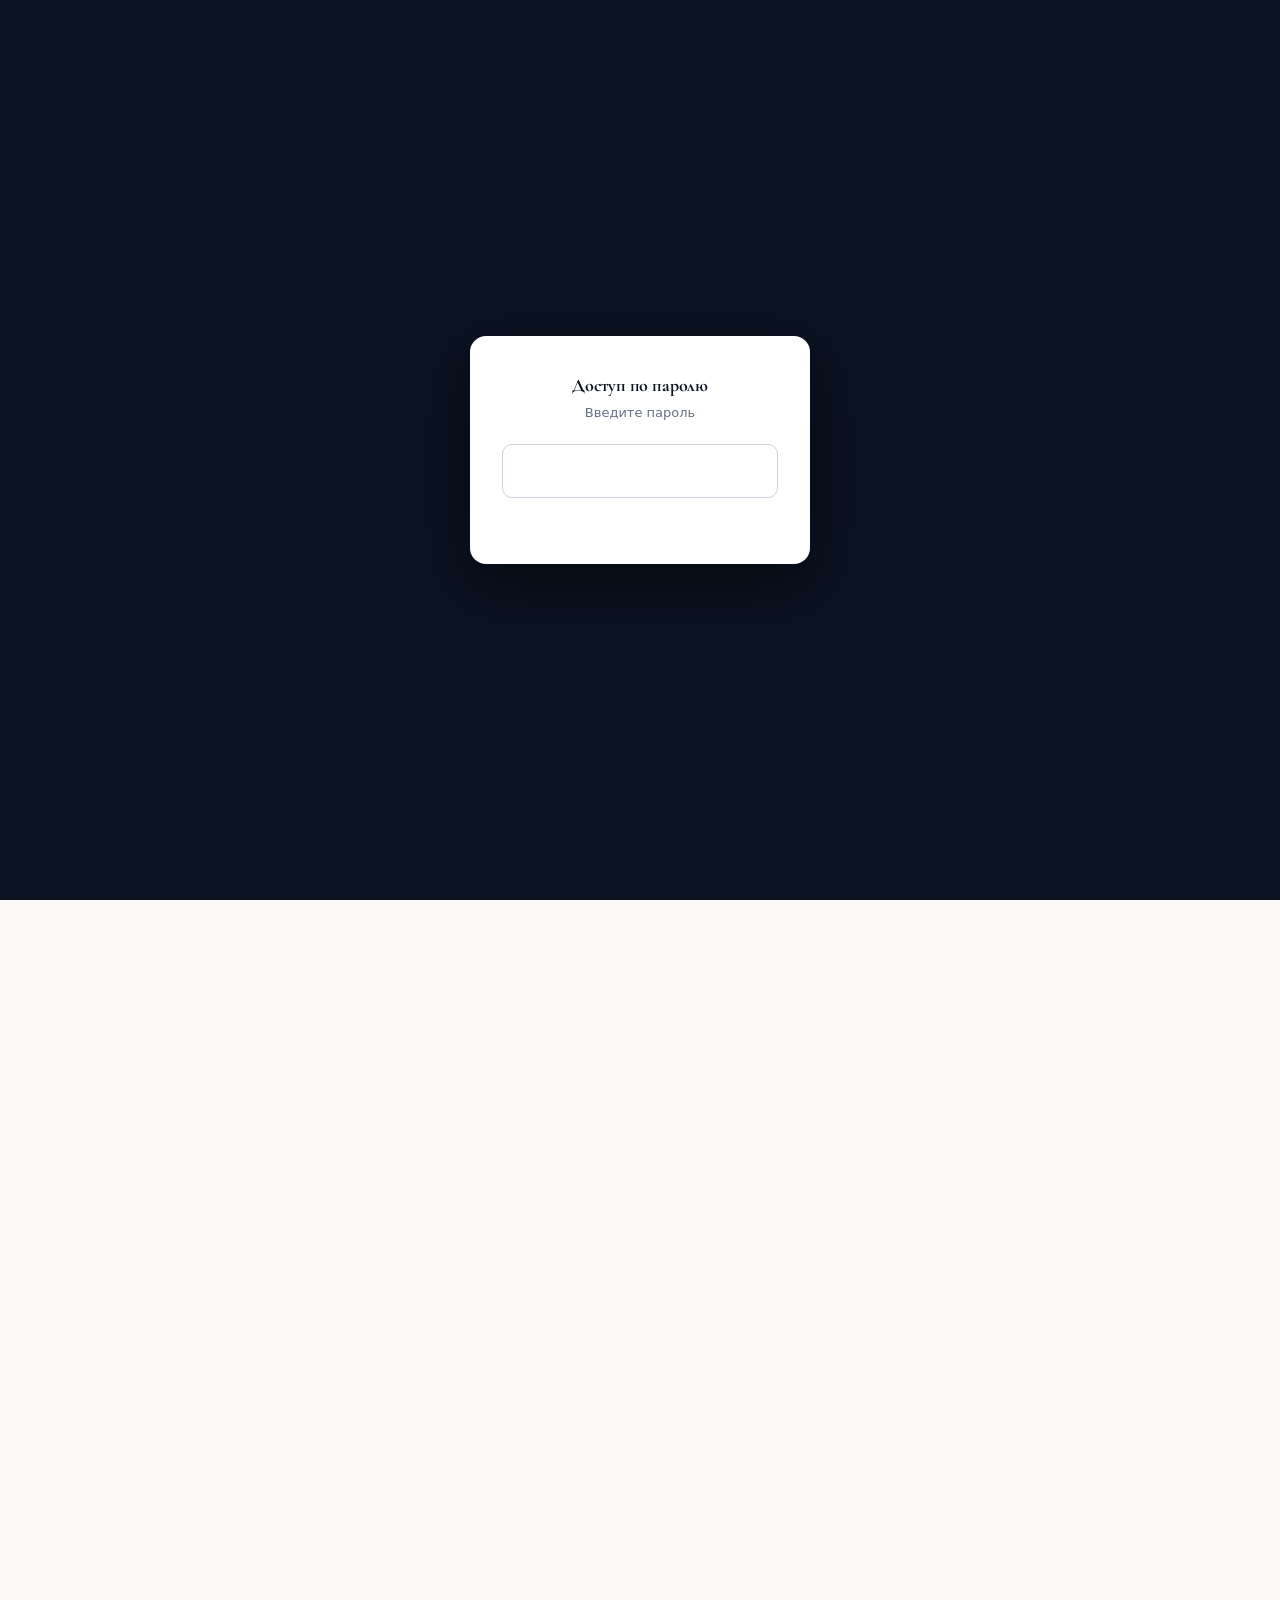
<file: index.html>
<!DOCTYPE html>
<html lang="ru" dir="ltr">
<head>
<script src="/gate.js"></script>
<meta charset="UTF-8">
<meta name="viewport" content="width=device-width, initial-scale=1.0">
<title>FABIAN — Premium Water for HoReCa</title>
<meta name="description" content="FABIAN — премиальная негазированная вода в стекле для отелей, ресторанов и кафе СНГ. Кавказ. Стекло. Пауза.">

<link rel="alternate" hreflang="ru" href="https://fabian.aslankaa.com/?lang=ru">
<link rel="alternate" hreflang="en" href="https://fabian.aslankaa.com/?lang=en">
<link rel="alternate" hreflang="fr" href="https://fabian.aslankaa.com/?lang=fr">
<link rel="alternate" hreflang="ar" href="https://fabian.aslankaa.com/?lang=ar">
<link rel="alternate" hreflang="x-default" href="https://fabian.aslankaa.com/">
<link rel="canonical" href="https://fabian.aslankaa.com/">

<meta property="og:type" content="website">
<meta property="og:title" content="FABIAN — Премиум вода в стекле">
<meta property="og:description" content="Кавказ. Стекло. Пауза. Премиум-вода в стекле для HoReCa СНГ.">
<meta property="og:url" content="https://fabian.aslankaa.com/">
<meta property="og:image" content="https://fabian.aslankaa.com/assets/bottle_full.png">
<meta name="twitter:card" content="summary_large_image">

<link rel="preconnect" href="https://fonts.googleapis.com">
<link rel="preconnect" href="https://fonts.gstatic.com" crossorigin>
<link href="https://fonts.googleapis.com/css2?family=Cormorant+Garamond:ital,wght@0,300;0,400;0,500;1,300;1,400&family=Manrope:wght@200;300;400;500;600;700&family=Tangerine:wght@400;700&family=Noto+Naskh+Arabic:wght@400;500;700&display=swap" rel="stylesheet">

<link rel="stylesheet" href="assets/style.css">
<link rel="stylesheet" href="assets/animations.css">
<link rel="icon" type="image/svg+xml" href="assets/logo.svg">
</head>
<body>

<a href="#main-content" class="skip-link">Перейти к основному содержанию</a>

<!-- HEADER -->
<header class="site-header">
  <div class="container header-inner">
    <a href="#hero" class="brand">
      <img src="assets/logo.svg" alt="FABIAN" class="brand-logo">
      <span class="brand-name">fabian</span>
    </a>

    <nav class="main-nav" aria-label="primary">
      <a href="#about" data-i18n="nav.about">О бренде</a>
      <a href="#product" data-i18n="nav.product">Продукт</a>
      <a href="#market" data-i18n="nav.market">Рынок</a>
      <a href="#strategy" data-i18n="nav.strategy">Стратегия</a>
      <a href="#investors" data-i18n="nav.investors">Инвесторам</a>
      <a href="#partners" data-i18n="nav.partners">HoReCa</a>
      <a href="#contact" data-i18n="nav.contact">Контакты</a>
    </nav>

    <div class="lang-dropdown" role="group" aria-label="language">
      <button type="button" class="lang-trigger" aria-haspopup="listbox" aria-expanded="false">
        <span class="lang-current">RU</span>
        <svg viewBox="0 0 24 24" fill="none" stroke="currentColor" stroke-width="2" stroke-linecap="round" stroke-linejoin="round"><polyline points="6 9 12 15 18 9"/></svg>
      </button>
      <div class="lang-menu" role="listbox"></div>
    </div>

    <button class="burger" aria-label="menu"><span></span><span></span><span></span></button>
  </div>
</header>

<main id="main-content">

<!-- HERO -->
<section class="hero" id="hero">
  <div class="hero-text reveal">
    <span class="eyebrow" data-i18n="hero.script">fabian</span>
    <h1 class="h-display" data-i18n="hero.headline">Кавказ. Стекло. Пауза.</h1>
    <p class="lede" data-i18n="hero.lede">Премиальная негазированная вода в стекле для отелей, ресторанов и кафе СНГ. Бренд с патентом 2018 года, ажурным дизайном и кавказским происхождением.</p>
    <div class="hero-actions">
      <a href="#investors" class="btn" data-i18n="hero.cta1">Стать инвестором</a>
      <a href="#partners" class="btn btn-ghost" data-i18n="hero.cta2">Партнёрство HoReCa</a>
    </div>

    <a class="hero-badge" href="downloads/Brand_Valuation_FABIAN.html" target="_blank" title="Brand Valuation Report ISO 10668">
      <span class="hero-badge-icon" aria-hidden="true">
        <svg viewBox="0 0 24 24" fill="none" stroke="currentColor" stroke-width="1.6" stroke-linecap="round" stroke-linejoin="round">
          <circle cx="12" cy="12" r="9"/>
          <path d="M12 7v5l3 2"/>
        </svg>
      </span>
      <span class="hero-badge-text">
        <span class="hero-badge-eyebrow" data-i18n="badge.eyebrow">Brand Valuation · ISO 10668</span>
        <span class="hero-badge-title" data-i18n="badge.title">Оценка бренда</span>
        <span class="hero-badge-value">$1.4 — 7.6M</span>
      </span>
      <span class="hero-badge-arrow" aria-hidden="true">
        <svg viewBox="0 0 24 24" fill="none" stroke="currentColor" stroke-width="1.6" stroke-linecap="round" stroke-linejoin="round"><path d="M5 12h14M13 6l6 6-6 6"/></svg>
      </span>
    </a>
    <div class="hero-meta">
      <div>
        <span class="num" data-i18n="hero.m1.n">8 стран</span>
        <span class="lbl" data-i18n="hero.m1.l">Целевая география</span>
      </div>
      <div>
        <span class="num" data-i18n="hero.m2.n">₽600+</span>
        <span class="lbl" data-i18n="hero.m2.l">Цена в HoReCa</span>
      </div>
      <div>
        <span class="num" data-i18n="hero.m3.n">2031</span>
        <span class="lbl" data-i18n="hero.m3.l">Лидерство в категории</span>
      </div>
    </div>
  </div>
  <div class="hero-visual">
    <img src="assets/bottle_hero.png" alt="FABIAN bottle" class="bottle-img">
  </div>
</section>

<!-- ABOUT -->
<section class="section" id="about">
  <div class="container">
    <div class="section-head reveal">
      <span class="eyebrow" data-i18n="about.eyebrow">О бренде</span>
      <h2 class="h-section" data-i18n="about.h">Вода, которая молчит</h2>
      <p class="lede" data-i18n="about.lede">FABIAN — не подражание Evian. Это собственный голос: ажурная синяя каллиграфия, кавказские истоки и halal-сертификация с первого дня.</p>
    </div>
    <div class="pillars">
      <div class="pillar reveal">
        <span class="num-mark" data-i18n="about.p1.t">01. Происхождение</span>
        <p data-i18n="about.p1.d">Кавказские источники с минерализацией 0,15–0,4 г/л и pH 7,0–7,6.</p>
      </div>
      <div class="pillar reveal">
        <span class="num-mark" data-i18n="about.p2.t">02. Эстетика</span>
        <p data-i18n="about.p2.d">Ажурная синяя каллиграфия от LenaMcCoder Branding. Стекло-флинт с тиснёной этикеткой.</p>
      </div>
      <div class="pillar reveal">
        <span class="num-mark" data-i18n="about.p3.t">03. Halal</span>
        <p data-i18n="about.p3.d">Сертификация halal с первого дня — единственный премиум-локальный бренд воды с публичным статусом.</p>
      </div>
      <div class="pillar reveal">
        <span class="num-mark" data-i18n="about.p4.t">04. Право</span>
        <p data-i18n="about.p4.d">Товарный знак Роспатента № 648525. Защита расширяется через Мадридский протокол на 9 стран СНГ + ОАЭ.</p>
      </div>
    </div>
  </div>
</section>

<!-- PRODUCT -->
<section class="section cream" id="product">
  <div class="container">
    <div class="product-gallery">
      <div class="product-image-wrap reveal">
        <img src="assets/bottle_closeup.png" alt="FABIAN closeup" loading="lazy" decoding="async">
      </div>
      <div class="reveal">
        <span class="eyebrow" data-i18n="product.eyebrow">Продукт</span>
        <h2 class="h-section" data-i18n="product.h">Две формы. Один стандарт.</h2>
        <p class="lede" data-i18n="product.lede">Стартовая линейка — 0,33 л и 0,75 л. Стекло-флинт прозрачное, тиснёная этикетка из cotton paper, синяя каллиграфия с золотым акцентом.</p>
        <dl class="specs">
          <div class="spec">
            <dt data-i18n="product.s1.t">Объём</dt>
            <dd data-i18n="product.s1.v">0,33 л · 0,75 л</dd>
          </div>
          <div class="spec">
            <dt data-i18n="product.s2.t">Тип</dt>
            <dd data-i18n="product.s2.v">Негазированная столовая</dd>
          </div>
          <div class="spec">
            <dt data-i18n="product.s3.t">Минерализация</dt>
            <dd data-i18n="product.s3.v">0,15–0,4 г/л</dd>
          </div>
          <div class="spec">
            <dt data-i18n="product.s4.t">pH</dt>
            <dd data-i18n="product.s4.v">7,0–7,6</dd>
          </div>
          <div class="spec">
            <dt data-i18n="product.s5.t">Тара</dt>
            <dd data-i18n="product.s5.v">Стекло флинт</dd>
          </div>
          <div class="spec">
            <dt data-i18n="product.s6.t">Срок годности</dt>
            <dd data-i18n="product.s6.v">12 месяцев</dd>
          </div>
        </dl>
      </div>
    </div>
  </div>
</section>

<!-- MARKET -->
<section class="section dark" id="market">
  <div class="container">
    <div class="section-head reveal">
      <span class="eyebrow" data-i18n="market.eyebrow">Рынок</span>
      <h2 class="h-section" data-i18n="market.h">Окно открыто сейчас</h2>
      <p class="lede" data-i18n="market.lede">Уход Evian, Perrier и San Pellegrino из российской HoReCa, запрет PET-стекла в Москве с сентября 2025 года и рост премиум-сегмента на 11% — три фактора, которые открывают единственное в десятилетии окно.</p>
    </div>
    <div class="market-numbers reveal">
      <div class="market-num">
        <div class="v" data-i18n="market.n1.v">₽14–18 млрд</div>
        <div class="t" data-i18n="market.n1.t">Объём HoReCa СНГ</div>
      </div>
      <div class="market-num">
        <div class="v" data-i18n="market.n2.v">2 800+</div>
        <div class="t" data-i18n="market.n2.t">Премиум-точек МСК</div>
      </div>
      <div class="market-num">
        <div class="v" data-i18n="market.n3.v">+11 %</div>
        <div class="t" data-i18n="market.n3.t">Рост в деньгах 2025</div>
      </div>
      <div class="market-num">
        <div class="v" data-i18n="market.n4.v">1 100+</div>
        <div class="t" data-i18n="market.n4.t">Отелей 4–5*</div>
      </div>
    </div>
  </div>
</section>

<!-- STRATEGY -->
<section class="section dark" id="strategy">
  <div class="container">
    <div class="section-head reveal">
      <span class="eyebrow" data-i18n="strategy.eyebrow">Стратегия</span>
      <h2 class="h-section" data-i18n="strategy.h">Три фазы — пять лет</h2>
      <p class="lede" data-i18n="strategy.lede">Гибридная модель: сначала прямой контроль и культовый статус в Москве и Петербурге, затем розлив-франшиза по модели Coca-Cola для покрытия СНГ без огромного CapEx.</p>
    </div>
    <div class="timeline">
      <div class="tl-step reveal">
        <div class="tl-year" data-i18n="strategy.s1.y">2026</div>
        <div class="tl-content">
          <h4 data-i18n="strategy.s1.t">Anchor-пилот МСК + СПб</h4>
          <p data-i18n="strategy.s1.d">Контракт с Архыз КЧР, своя HoReCa-команда, 100 anchor-ресторанов в Москве и 50 в Петербурге, культовый статус через сомелье. Раунд $4–5 млн.</p>
        </div>
      </div>
      <div class="tl-step reveal">
        <div class="tl-year" data-i18n="strategy.s2.y">2028</div>
        <div class="tl-content">
          <h4 data-i18n="strategy.s2.t">Розлив-франшиза по РФ</h4>
          <p data-i18n="strategy.s2.d">4–5 региональных bottlers (СЗФО, Юг, Урал, Сибирь, Поволжье). Entry fee $200–500K + royalty 6–10%. Бренд получает пассивный поток.</p>
        </div>
      </div>
      <div class="tl-step reveal">
        <div class="tl-year" data-i18n="strategy.s3.y">2030</div>
        <div class="tl-content">
          <h4 data-i18n="strategy.s3.t">Глобальная экспансия</h4>
          <p data-i18n="strategy.s3.d">Master-licenses в Казахстане, Беларуси, Узбекистане, Армении, ОАЭ. Капекс несут франчайзи. Бренд готов к exit на стратега или IPO.</p>
        </div>
      </div>
    </div>
  </div>
</section>

<!-- INVESTORS -->
<section class="section cream" id="investors">
  <div class="container">
    <div class="cta-block reveal">
      <div class="cta-grid">
        <div>
          <span class="eyebrow" data-i18n="inv.eyebrow">Инвесторам</span>
          <h2 class="h-section" data-i18n="inv.h">Сделка с реалистичной экономикой</h2>
          <p class="lede" data-i18n="inv.lede">JV в Dubai DMCC + ООО-операционка в РФ. Правообладатель ТЗ ГК «Центр» вносит знак как non-cash вклад. Инвесторы получают долю в чистом cap-table без royalty-нагрузки.</p>
          <div class="docs-grid">
            <div class="doc-card">
              <div class="doc-icon" aria-hidden="true">
                <svg viewBox="0 0 32 32" fill="none" stroke="currentColor" stroke-width="1.4" stroke-linecap="round" stroke-linejoin="round">
                  <path d="M7 4h13l5 5v19a1 1 0 0 1-1 1H7a1 1 0 0 1-1-1V5a1 1 0 0 1 1-1z"/>
                  <path d="M20 4v5h5"/>
                  <line x1="10" y1="14" x2="22" y2="14"/>
                  <line x1="10" y1="18" x2="22" y2="18"/>
                  <line x1="10" y1="22" x2="18" y2="22"/>
                </svg>
              </div>
              <div class="doc-body">
                <div class="doc-label" data-i18n="doc.memo.label">Investment Memorandum</div>
                <div class="doc-title" data-i18n="doc.memo.title">Инвест-меморандум</div>
                <div class="doc-meta" data-i18n="doc.memo.meta">IB-формат · 15 разделов · 4 приложения</div>
              </div>
              <div class="doc-actions">
                <a href="downloads/Investment_Memorandum_FABIAN.pdf" class="doc-btn primary" download>
                  <span data-i18n="doc.download">Скачать</span>
                  <svg viewBox="0 0 24 24" fill="none" stroke="currentColor" stroke-width="1.6" stroke-linecap="round" stroke-linejoin="round"><path d="M12 3v14M5 12l7 7 7-7M5 21h14"/></svg>
                </a>
                <div class="doc-formats">
                  <a href="downloads/Investment_Memorandum_FABIAN.html" target="_blank" data-i18n="doc.online">Открыть онлайн</a>
                  <span>·</span>
                  <a href="downloads/Investment_Memorandum_FABIAN.pdf" download>PDF</a>
                  <span>·</span>
                  <a href="downloads/Investment_Memorandum_FABIAN.docx" download>DOCX</a>
                </div>
              </div>
            </div>

            <div class="doc-card featured">
              <div class="doc-icon gold" aria-hidden="true">
                <svg viewBox="0 0 32 32" fill="none" stroke="currentColor" stroke-width="1.4" stroke-linecap="round" stroke-linejoin="round">
                  <circle cx="16" cy="16" r="11"/>
                  <path d="M16 8v8l5 3"/>
                  <path d="M16 25v2M16 5V3M25 16h2M5 16H3"/>
                </svg>
              </div>
              <div class="doc-body">
                <div class="doc-label" data-i18n="doc.val.label">Brand Valuation · ISO 10668</div>
                <div class="doc-title" data-i18n="doc.val.title">Оценка бренда</div>
                <div class="doc-meta" data-i18n="doc.val.meta">Сценарии РФ и СНГ · Income / Market / Cost</div>
                <div class="doc-highlight">
                  <span class="doc-hl-label" data-i18n="doc.val.fair">Fair value:</span>
                  <span class="doc-hl-value">$1.4–7.6M</span>
                </div>
              </div>
              <div class="doc-actions">
                <a href="downloads/Brand_Valuation_FABIAN.html" class="doc-btn primary gold" target="_blank">
                  <span data-i18n="doc.open">Открыть</span>
                  <svg viewBox="0 0 24 24" fill="none" stroke="currentColor" stroke-width="1.6" stroke-linecap="round" stroke-linejoin="round"><path d="M7 17L17 7M9 7h8v8"/></svg>
                </a>
                <div class="doc-formats">
                  <a href="downloads/Brand_Valuation_FABIAN.pdf" download>PDF</a>
                  <span>·</span>
                  <a href="downloads/Brand_Valuation_FABIAN.docx" download>DOCX</a>
                  <span>·</span>
                  <a href="downloads/Brand_Valuation_FABIAN.pptx" download>PPTX</a>
                </div>
              </div>
            </div>
          </div>
        </div>
        <div class="fin-grid">
          <div class="fin-cell">
            <div class="lbl" data-i18n="inv.f1.l">Раунд</div>
            <div class="val" data-i18n="inv.f1.v">$4,5–8 млн</div>
          </div>
          <div class="fin-cell">
            <div class="lbl" data-i18n="inv.f2.l">IRR</div>
            <div class="val" data-i18n="inv.f2.v">38 %</div>
          </div>
          <div class="fin-cell">
            <div class="lbl" data-i18n="inv.f3.l">Payback</div>
            <div class="val" data-i18n="inv.f3.v">3,7 года</div>
          </div>
          <div class="fin-cell">
            <div class="lbl" data-i18n="inv.f4.l">Terminal EV</div>
            <div class="val" data-i18n="inv.f4.v">$130 млн</div>
          </div>
        </div>
      </div>
    </div>
  </div>
</section>

<!-- HORECA PARTNERS -->
<section class="section" id="partners">
  <div class="container">
    <div class="section-head reveal" style="text-align:center;margin-left:auto;margin-right:auto">
      <span class="eyebrow" data-i18n="partners.eyebrow">HoReCa</span>
      <h2 class="h-section" data-i18n="partners.h">Стать партнёром бренда</h2>
      <p class="lede" data-i18n="partners.lede">Открываем приём заявок от ресторанов, отелей и сетей в Москве и Санкт-Петербурге на пилотный листинг с июля 2026 года.</p>
    </div>
    <div class="form-card reveal contact-card">
      <div class="contact-actions">
        <a class="btn" href="https://t.me/aslan_kaa" target="_blank" rel="noopener noreferrer" data-i18n="partners.cta_tg">Написать в Telegram</a>
        <a class="btn" href="https://wa.me/79697955555" target="_blank" rel="noopener noreferrer" data-i18n="partners.cta_wa">WhatsApp</a>
        <a class="btn" href="mailto:aslankaa@yandex.ru?subject=FABIAN%20%E2%80%94%20HoReCa" data-i18n="partners.cta_email">aslankaa@yandex.ru</a>
        <a class="btn" href="tel:+79697955555" data-i18n="partners.cta_tel">+7 (969) 795-55-55</a>
      </div>
      <p class="contact-disclaimer" data-i18n="partners.cta_note">Сайт не собирает персональных данных. Свяжитесь с проектом напрямую через любой из каналов выше.</p>
    </div>
  </div>
</section>

<!-- CONTACT -->
<section class="section cream" id="contact">
  <div class="container">
    <div class="contact-grid">
      <div class="reveal">
        <span class="eyebrow" data-i18n="contact.eyebrow">Контакты</span>
        <h2 class="h-section" data-i18n="contact.h">Связь с проектом</h2>
        <p class="lede" data-i18n="contact.lede">Свяжитесь с командой проекта для инвестиционных предложений или сотрудничества в HoReCa.</p>
      </div>
      <ul class="contact-list reveal">
        <li><span class="lbl" data-i18n="contact.l1">Куратор проекта</span><span class="val" data-i18n="contact.v1">Абдул-Хаким Кагиров</span></li>
        <li><span class="lbl" data-i18n="contact.l2">Телефон</span><a href="tel:+79697955555" class="val" data-i18n="contact.v2">+7 (969) 795-55-55</a></li>
        <li><span class="lbl" data-i18n="contact.l3">Телефон 2</span><a href="tel:+79252037777" class="val" data-i18n="contact.v3">+7 (925) 203-77-77</a></li>
        <li><span class="lbl" data-i18n="contact.l4">E-mail</span><a href="mailto:aslankaa@yandex.ru" class="val" data-i18n="contact.v4">aslankaa@yandex.ru</a></li>
        <li><span class="lbl" data-i18n="contact.l5">Сайт</span><a href="https://aslankaa.com" target="_blank" rel="noopener" class="val" data-i18n="contact.v5">aslankaa.com</a></li>
      </ul>
    </div>
  </div>
</section>

</main>

<!-- FOOTER -->
<footer class="site-footer">
  <div class="container footer-inner">
    <div class="footer-brand">
      <img src="assets/logo.svg" alt="FABIAN">
      <span>fabian</span>
    </div>
    <div class="footer-links">
      <a href="#privacy" data-i18n="footer.privacy">Политика конфиденциальности</a>
      <a href="https://aslankaa.com" target="_blank" rel="noopener">aslankaa.com</a>
    </div>
    <div class="footer-copy" data-i18n="footer.copy">© 2026 FABIAN. Все права защищены.</div>
  </div>
</footer>

<!-- BOTTOM BAR (history nav + theme switch) -->
<div class="bottom-bar" role="toolbar" aria-label="quick actions">
  <div class="history-nav" role="group" aria-label="navigation">
    <button type="button" class="back" aria-label="Back" title="Назад"><svg viewBox="0 0 24 24" fill="none" stroke="currentColor" stroke-width="1.6" stroke-linecap="round" stroke-linejoin="round"><polyline points="15 18 9 12 15 6"/></svg></button>
    <button type="button" class="home" aria-label="Home" title="На главную"><svg viewBox="0 0 24 24" fill="none" stroke="currentColor" stroke-width="1.6" stroke-linecap="round" stroke-linejoin="round"><path d="M3 12l9-9 9 9"/><path d="M5 10v10h14V10"/></svg></button>
    <button type="button" class="forward" aria-label="Forward" title="Вперёд"><svg viewBox="0 0 24 24" fill="none" stroke="currentColor" stroke-width="1.6" stroke-linecap="round" stroke-linejoin="round"><polyline points="9 18 15 12 9 6"/></svg></button>
  </div>
  <span class="bottom-bar-divider" aria-hidden="true"></span>
  <div class="theme-switch" role="group" aria-label="theme">
    <button type="button" data-theme="light" aria-label="Light" title="Светлая"><svg viewBox="0 0 24 24" fill="none" stroke="currentColor" stroke-width="1.6" stroke-linecap="round" stroke-linejoin="round"><circle cx="12" cy="12" r="4"/><path d="M12 2v2M12 20v2M4.93 4.93l1.41 1.41M17.66 17.66l1.41 1.41M2 12h2M20 12h2M4.93 19.07l1.41-1.41M17.66 6.34l1.41-1.41"/></svg></button>
    <button type="button" data-theme="auto" aria-label="Auto" title="Адаптивная"><svg viewBox="0 0 24 24" fill="none" stroke="currentColor" stroke-width="1.6" stroke-linecap="round" stroke-linejoin="round"><circle cx="12" cy="12" r="9"/><path d="M12 3a9 9 0 0 1 0 18z" fill="currentColor"/></svg></button>
    <button type="button" data-theme="dark" aria-label="Dark" title="Тёмная"><svg viewBox="0 0 24 24" fill="none" stroke="currentColor" stroke-width="1.6" stroke-linecap="round" stroke-linejoin="round"><path d="M21 12.79A9 9 0 1 1 11.21 3a7 7 0 0 0 9.79 9.79z"/></svg></button>
  </div>
</div>

<!-- COOKIE -->
<div class="cookie-banner" id="cookieBanner" hidden>
  <span data-i18n="cookie.text">Этот сайт использует cookies для улучшения опыта.</span>
  <button id="cookieAccept" data-i18n="cookie.accept">Принять</button>
</div>

<script src="assets/script.js"></script>
<script src="assets/animations.js" defer></script>
</body>
</html>
</file>
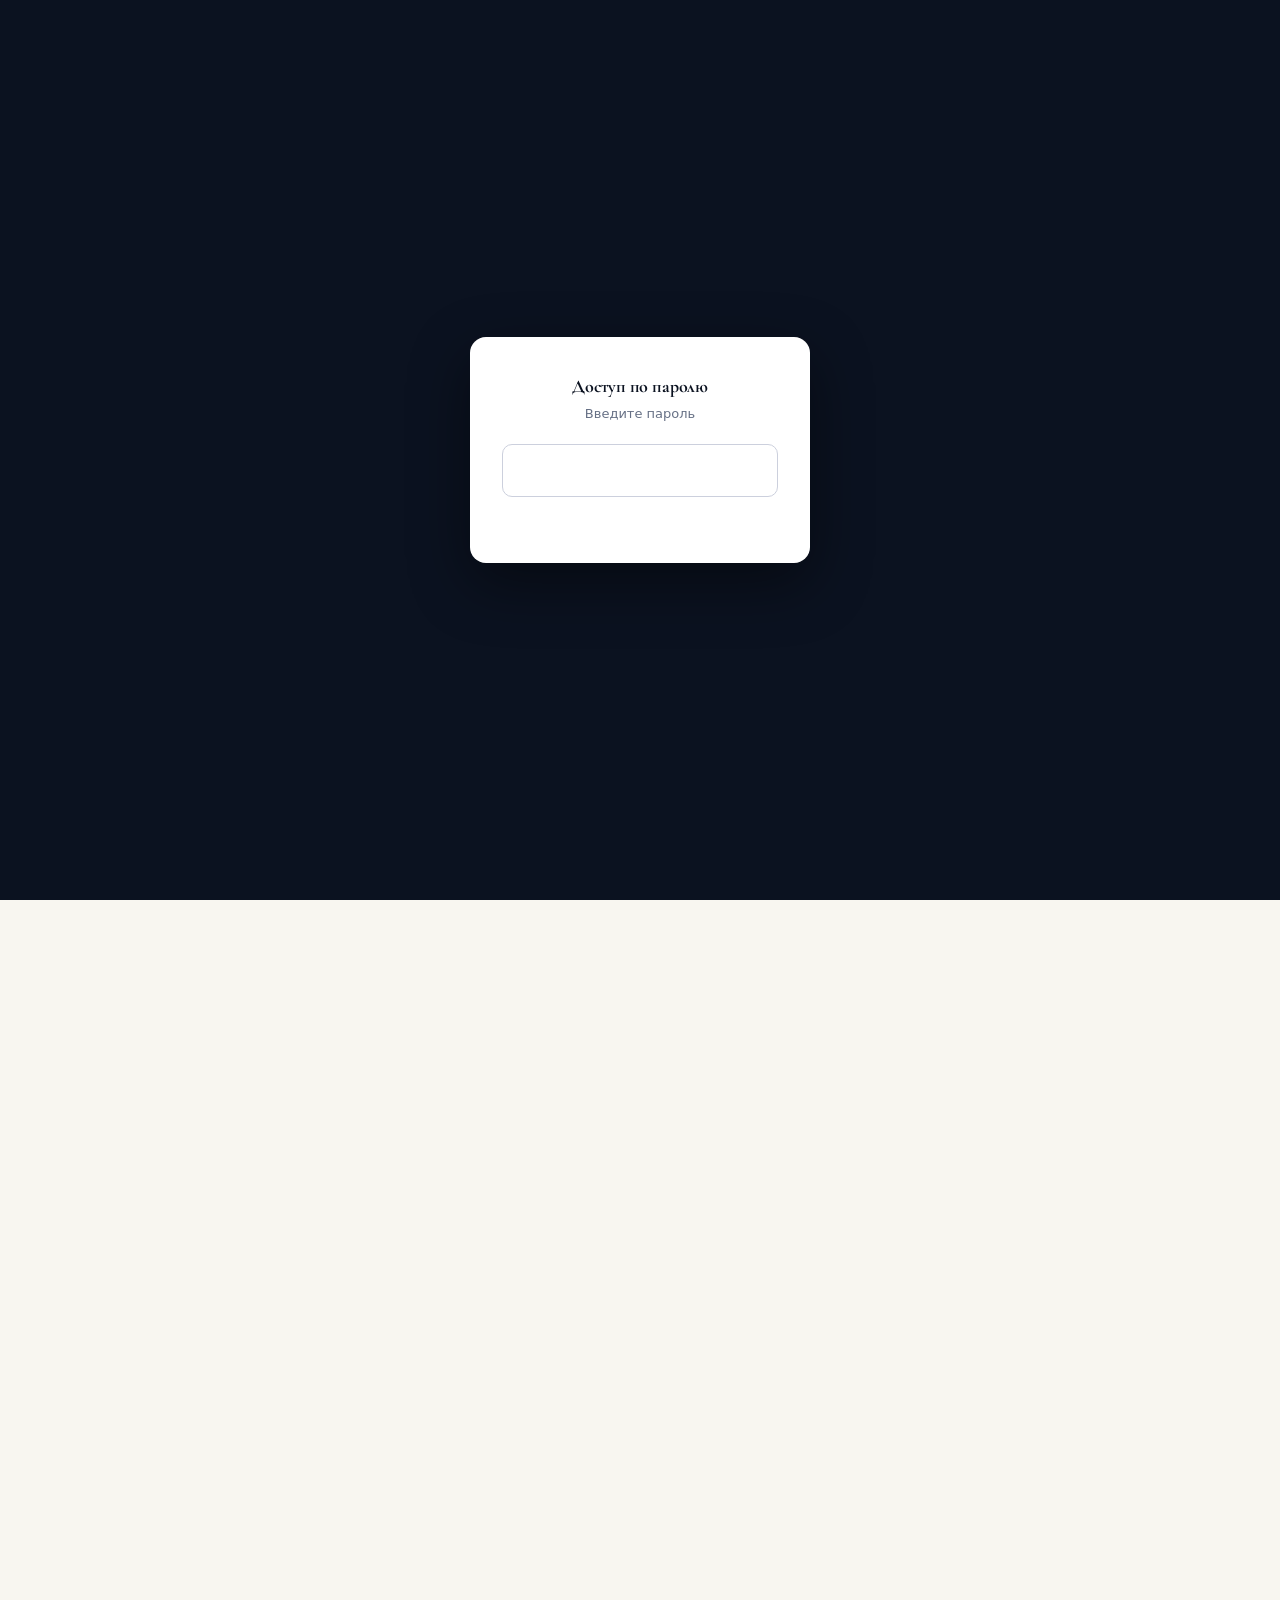
<file: downloads/Investment_Memorandum_FABIAN.html>
<!DOCTYPE html>
<html lang="ru">
<head>
<script src="/gate.js"></script>
<meta charset="UTF-8">
<meta name="viewport" content="width=device-width, initial-scale=1">
<title>Investment Memorandum — FABIAN</title>
<meta name="description" content="FABIAN — Premium still water in glass for HoReCa CIS. Investment Memorandum, Series A.">
<link rel="preconnect" href="https://fonts.googleapis.com">
<link rel="preconnect" href="https://fonts.gstatic.com" crossorigin>
<link href="https://fonts.googleapis.com/css2?family=Cormorant+Garamond:ital,wght@0,400;0,500;0,600;1,400&family=Manrope:wght@300;400;500;600;700&display=swap" rel="stylesheet">
<style>
:root {
  --cobalt: #1B3A8E;
  --gold: #C9A961;
  --ink: #0A0E27;
  --cream: #F8F6F0;
  --paper: #ffffff;
}
* { box-sizing: border-box; }
html, body { margin: 0; padding: 0; background: var(--cream); color: var(--ink); -webkit-font-smoothing: antialiased; }
body { font-family: 'Manrope', -apple-system, BlinkMacSystemFont, 'Segoe UI', sans-serif; font-size: 14.5px; line-height: 1.65; font-weight: 400; }
h1, h2, h3, h4, h5, h6 { font-family: 'Cormorant Garamond', 'Times New Roman', serif; font-weight: 500; color: var(--cobalt); margin: 0; letter-spacing: -0.01em; }
h1 { font-size: 44px; line-height: 1.1; }
h2 { font-size: 30px; line-height: 1.15; margin-top: 0; }
h3 { font-size: 21px; color: var(--cobalt); margin-top: 1.8em; margin-bottom: .6em; font-weight: 600; }
h4 { font-size: 16px; color: var(--gold); margin-top: 1.4em; margin-bottom: .5em; text-transform: uppercase; letter-spacing: .12em; font-family: 'Manrope', sans-serif; font-weight: 700; }
p { margin: 0 0 1em; }
strong { color: var(--ink); font-weight: 700; }
em { color: #2a2e47; }
hr { border: 0; border-top: 1px solid rgba(27,58,142,.18); margin: 3em 0; }
a { color: var(--cobalt); text-decoration: none; border-bottom: 1px solid rgba(27,58,142,.25); }
a:hover { border-bottom-color: var(--gold); color: var(--gold); }
ul, ol { margin: 0 0 1em; padding-left: 1.6em; }
li { margin-bottom: .35em; }
blockquote { margin: 1.4em 0; padding: .9em 1.3em; border-left: 3px solid var(--gold); background: rgba(201,169,97,.07); color: #2a2e47; font-style: italic; }
code, pre { font-family: 'JetBrains Mono', 'Consolas', monospace; font-size: 12.5px; }
pre { background: #f1eee5; padding: 1em 1.2em; border-radius: 4px; overflow-x: auto; border-left: 3px solid var(--cobalt); }
code { background: rgba(27,58,142,.06); padding: 2px 5px; border-radius: 3px; }
pre code { background: transparent; padding: 0; }
table { width: 100%; border-collapse: collapse; margin: 1.3em 0; font-size: 13.5px; background: #fff; border: 1px solid rgba(27,58,142,.14); }
th, td { padding: .65em .9em; text-align: left; vertical-align: top; border-bottom: 1px solid rgba(27,58,142,.08); }
th { background: var(--cobalt); color: #fff; font-weight: 600; font-size: 12.5px; letter-spacing: .04em; text-transform: uppercase; border-bottom: 1px solid var(--cobalt); }
tr:last-child td { border-bottom: 0; }
tr:nth-child(even) td { background: rgba(248,246,240,.4); }

.page-wrap { max-width: 880px; margin: 0 auto; padding: 60px 56px 80px; background: var(--paper); box-shadow: 0 30px 80px rgba(10,14,39,.08); }

/* Cover page */
.cover { min-height: 1080px; background: linear-gradient(140deg, var(--cobalt) 0%, #0F2456 100%); color: #fff; margin: 0 -56px 0; padding: 80px 80px; position: relative; overflow: hidden; }
.cover::before { content: ''; position: absolute; inset: 24px; border: 1px solid rgba(201,169,97,.35); pointer-events: none; }
.cover-logo { width: 64px; height: 64px; }
.cover-eyebrow { font-size: 11px; letter-spacing: .35em; text-transform: uppercase; color: var(--gold); margin: 60px 0 20px; font-weight: 600; }
.cover h1 { color: #fff; font-size: 64px; line-height: 1.05; margin-bottom: .3em; font-weight: 400; }
.cover .sub { font-family: 'Cormorant Garamond', serif; font-size: 26px; color: rgba(255,255,255,.82); font-style: italic; margin-bottom: 60px; max-width: 620px; }
.cover-meta { display: grid; grid-template-columns: 1fr 1fr; gap: 30px 40px; margin: 80px 0 0; max-width: 680px; }
.cover-meta dt { font-size: 10.5px; letter-spacing: .25em; text-transform: uppercase; color: var(--gold); margin-bottom: 6px; }
.cover-meta dd { margin: 0; font-size: 16px; color: #fff; }
.cover-divider { width: 60px; height: 1px; background: var(--gold); margin: 50px 0; }
.cover-footer { position: absolute; bottom: 60px; left: 80px; right: 80px; display: flex; justify-content: space-between; align-items: flex-end; font-size: 11px; letter-spacing: .2em; text-transform: uppercase; color: rgba(255,255,255,.55); }
.cover-conf { position: absolute; top: 80px; right: 80px; font-size: 10px; letter-spacing: .3em; text-transform: uppercase; color: var(--gold); border: 1px solid rgba(201,169,97,.5); padding: 8px 14px; }

/* TOC */
.toc { padding: 70px 0 40px; page-break-before: always; }
.toc-eyebrow { font-size: 11px; letter-spacing: .3em; text-transform: uppercase; color: var(--gold); margin-bottom: 12px; font-weight: 600; }
.toc h2 { font-size: 36px; margin-bottom: 40px; }
.toc ol { list-style: none; padding: 0; margin: 0; }
.toc li { margin: 0; }
.toc a { display: flex; align-items: baseline; gap: 24px; padding: 14px 0; border-bottom: 1px dashed rgba(27,58,142,.18); color: var(--ink); }
.toc a:hover { color: var(--cobalt); border-bottom-color: var(--gold); }
.toc-num { font-family: 'Cormorant Garamond', serif; font-size: 18px; color: var(--gold); width: 36px; flex-shrink: 0; }
.toc-title { font-size: 15.5px; }

/* Chapters */
.chapter { padding-top: 30px; }
.chapter-header { margin: 40px 0 30px; padding-bottom: 18px; border-bottom: 2px solid var(--gold); }
.chapter-num { font-size: 10.5px; letter-spacing: .3em; text-transform: uppercase; color: var(--gold); margin-bottom: 8px; font-weight: 700; }

/* Print button (screen only) */
.print-btn {
  position: fixed; top: 24px; right: 24px; z-index: 100;
  background: var(--cobalt); color: #fff; border: 0;
  padding: 14px 22px; font-size: 12px; letter-spacing: .15em; text-transform: uppercase; font-weight: 600;
  cursor: pointer; box-shadow: 0 14px 30px rgba(27,58,142,.35);
  font-family: 'Manrope', sans-serif; transition: all .25s;
}
.print-btn:hover { background: var(--gold); transform: translateY(-2px); }
.print-btn::before { content: '↓ '; color: var(--gold); }
.print-btn:hover::before { color: var(--cobalt); }

@media print {
  body { background: #fff; font-size: 10pt; line-height: 1.5; }
  .page-wrap { max-width: none; padding: 0; box-shadow: none; }
  .print-btn { display: none !important; }
  .cover { page-break-after: always; min-height: 100vh; margin: 0; }
  .toc { page-break-after: always; padding: 0; }
  .chapter { page-break-before: always; padding-top: 0; }
  h1 { font-size: 28pt; }
  h2 { font-size: 20pt; }
  h3 { font-size: 14pt; }
  h4 { font-size: 11pt; }
  table { font-size: 9pt; page-break-inside: avoid; }
  tr { page-break-inside: avoid; }
  pre, blockquote { page-break-inside: avoid; }
  a { color: var(--ink); border: 0; }
  @page { margin: 24mm 22mm; size: A4; }
  @page :first { margin: 0; }
}
</style>
</head>
<body>
<button class="print-btn" onclick="window.print()">Скачать PDF</button>
<div class="page-wrap">

<section class="cover">
  <div class="cover-conf">Конфиденциально</div>
  <div class="cover-logo"><svg xmlns="http://www.w3.org/2000/svg" viewBox="0 0 64 64" aria-label="FABIAN">
  <!-- Каллиграфическое написание fabian — приближение к товарному знаку № 648525 Роспатент.
       Финальная версия требует векторных исходников LenaMcCoder Branding. -->
  <style>
    .fabian-mark {
      font-family: 'Tangerine', 'Pinyon Script', 'Allura', 'Lucida Calligraphy', cursive;
      font-weight: 700;
      font-size: 56px;
      fill: #1B3A8E;
      letter-spacing: -0.02em;
    }
  </style>
  <text x="32" y="44" text-anchor="middle" class="fabian-mark">fabian</text>
</svg></div>
  <div class="cover-eyebrow">FABIAN · Series A</div>
  <h1>Investment<br>Memorandum</h1>
  <div class="cover-divider"></div>
  <div class="sub">Премиальная негазированная столовая вода в стекле для HoReCa СНГ. Раунд $4–5M (опционально $8M).</div>
  <dl class="cover-meta">
    <div><dt>Дата выпуска</dt><dd>Май 2026</dd></div>
    <div><dt>Этап</dt><dd>Series A · Post-prototype</dd></div>
    <div><dt>Валюта</dt><dd>₽ · USD (₽90 / $1)</dd></div>
    <div><dt>Аудитория</dt><dd>Квалифицированные инвесторы</dd></div>
    <div><dt>Контактное лицо</dt><dd>Абдул-Хаким Кагиров</dd></div>
    <div><dt>Телефоны</dt><dd>+7 (969) 795-55-55<br>+7 (925) 203-77-77</dd></div>
    <div><dt>E-mail</dt><dd>aslankaa@yandex.ru</dd></div>
    <div><dt>Сайт</dt><dd>aslankaa.com</dd></div>
  </dl>
  <div class="cover-footer">
    <span>FABIAN · 2026</span>
    <span>Investment Memorandum</span>
  </div>
</section>

<section class="toc">
  <div class="toc-eyebrow">Содержание</div>
  <h2>Структура меморандума</h2>
  <ol>
    <li><a href="#fabian-премиальная-негазированная-столовая-вода-в-стекле-для-horeca-снг"><span class="toc-num">01</span><span class="toc-title">FABIAN — Премиальная негазированная столовая вода в стекле для HoReCa СНГ</span></a></li><li><a href="#1-конфиденциальность-и-дисклеймер"><span class="toc-num">02</span><span class="toc-title">1. КОНФИДЕНЦИАЛЬНОСТЬ И ДИСКЛЕЙМЕР</span></a></li><li><a href="#2-executive-summary"><span class="toc-num">03</span><span class="toc-title">2. EXECUTIVE SUMMARY</span></a></li><li><a href="#3-investment-highlights"><span class="toc-num">04</span><span class="toc-title">3. INVESTMENT HIGHLIGHTS</span></a></li><li><a href="#4-описание-компании"><span class="toc-num">05</span><span class="toc-title">4. ОПИСАНИЕ КОМПАНИИ</span></a></li><li><a href="#5-рынок"><span class="toc-num">06</span><span class="toc-title">5. РЫНОК</span></a></li><li><a href="#6-конкурентный-ландшафт"><span class="toc-num">07</span><span class="toc-title">6. КОНКУРЕНТНЫЙ ЛАНДШАФТ</span></a></li><li><a href="#7-бизнес-модель"><span class="toc-num">08</span><span class="toc-title">7. БИЗНЕС-МОДЕЛЬ</span></a></li><li><a href="#8-использование-средств-use-of-funds"><span class="toc-num">09</span><span class="toc-title">8. ИСПОЛЬЗОВАНИЕ СРЕДСТВ (USE OF FUNDS)</span></a></li><li><a href="#9-финансовый-прогноз-3-сценария-5-лет"><span class="toc-num">10</span><span class="toc-title">9. ФИНАНСОВЫЙ ПРОГНОЗ (3 СЦЕНАРИЯ, 5 ЛЕТ)</span></a></li><li><a href="#10-условия-сделки-term-sheet-preview"><span class="toc-num">11</span><span class="toc-title">10. УСЛОВИЯ СДЕЛКИ (TERM SHEET PREVIEW)</span></a></li><li><a href="#11-exit-сценарии"><span class="toc-num">12</span><span class="toc-title">11. EXIT-СЦЕНАРИИ</span></a></li><li><a href="#12-команда"><span class="toc-num">13</span><span class="toc-title">12. КОМАНДА</span></a></li><li><a href="#13-риски-и-митигация"><span class="toc-num">14</span><span class="toc-title">13. РИСКИ И МИТИГАЦИЯ</span></a></li><li><a href="#14-контакты"><span class="toc-num">15</span><span class="toc-title">14. КОНТАКТЫ</span></a></li><li><a href="#15-приложения"><span class="toc-num">16</span><span class="toc-title">15. ПРИЛОЖЕНИЯ</span></a></li>
  </ol>
</section>

<section id="fabian-премиальная-негазированная-столовая-вода-в-стекле-для-horeca-снг" class="chapter">
  <div class="chapter-header"><div class="chapter-num">Раздел 01</div><h2>FABIAN — Премиальная негазированная столовая вода в стекле для HoReCa СНГ</h2></div>
<p><strong>Series A — основной раунд $7,5M (Base СНГ), $4,5M (Conservative-минимум), опционально $13M (Stretch)</strong></p>
<p><strong>Дата выпуска:</strong> май 2026
<strong>Валюта расчётов в меморандуме:</strong> российский рубль (₽) и доллар США ($, USD)
<strong>Курс модели:</strong> ₽90 / $1 (пересмотр ежеквартально)</p>
<p><strong>Подготовлено для квалифицированных инвесторов</strong>
<strong>Заказчик:</strong> Абдул-Хаким Ахмадович Кагиров
<strong>Правообладатель ТЗ:</strong> ООО «Группа Компаний Центр»
<strong>Координатор проекта:</strong> Абдул-Хаким Кагиров
<strong>Email:</strong> aslankaa@yandex.ru
<strong>Телефоны:</strong> +7 (969) 795-55-55, +7 (925) 203-77-77
<strong>Сайт:</strong> aslankaa.com</p>
<hr>
</section><section id="1-конфиденциальность-и-дисклеймер" class="chapter">
  <div class="chapter-header"><div class="chapter-num">Раздел 02</div><h2>1. КОНФИДЕНЦИАЛЬНОСТЬ И ДИСКЛЕЙМЕР</h2></div>
<h3>1.1. Статус документа</h3>
<p>Настоящий Инвестиционный Меморандум (далее — «Меморандум», «IM») является конфиденциальным документом, подготовленным исключительно для квалифицированных инвесторов и их уполномоченных консультантов с целью предварительной оценки инвестиционной возможности в проект FABIAN (далее — «Проект», «Компания»).</p>
<p>Меморандум не является:
- публичной офертой по смыслу ст. 437 ГК РФ;
- проспектом эмиссии ценных бумаг;
- инвестиционной рекомендацией;
- юридическим, налоговым или аудиторским заключением.</p>
<p>Окончательные условия сделки, включая структуру, оценку, объём раунда и условия инвестиционного соглашения (Subscription Agreement, Shareholders' Agreement), фиксируются исключительно подписанными юридически обязывающими документами после проведения due diligence.</p>
<h3>1.2. Ограничения распространения</h3>
<p>Получатель обязуется:
1. Сохранять конфиденциальность всей информации, содержащейся в Меморандуме, в течение 24 месяцев с даты получения.
2. Не передавать документ третьим лицам без письменного согласия Заказчика.
3. Использовать информацию исключительно для целей оценки инвестиционной возможности.
4. По первому требованию вернуть или уничтожить все копии Меморандума.</p>
<h3>1.3. Forward-looking statements</h3>
<p>Меморандум содержит прогнозные заявления (forward-looking statements) о будущем финансовом состоянии, выручке, EBITDA, доле рынка и прочих показателях. Эти заявления основаны на допущениях, актуальных на дату подготовки документа, и подвержены рискам, описанным в Разделе 13. Фактические результаты могут существенно отличаться от прогнозных.</p>
<h3>1.4. Ответственность</h3>
<p>Ни Заказчик, ни консультанты, ни иные лица, участвовавшие в подготовке Меморандума, не несут ответственности за решения, принятые получателем на основании содержащейся в нём информации. Каждый инвестор обязан провести собственную независимую проверку (independent due diligence) и при необходимости привлечь внешних консультантов.</p>
<hr>
</section><section id="2-executive-summary" class="chapter">
  <div class="chapter-header"><div class="chapter-num">Раздел 03</div><h2>2. EXECUTIVE SUMMARY</h2></div>
<h3>2.1. Сжатая суть инвестиционной возможности</h3>
<p>FABIAN — премиальный бренд негазированной столовой воды в стекле, разработанный для канала HoReCa (рестораны, отели, премиальные кейтеринги) на рынке СНГ с фокусом на Москву и Санкт-Петербург на старте. Проект построен на трёх параллельно открывшихся окнах:</p>
<ol>
<li><strong>Уход международных премиум-брендов</strong> (Evian, Perrier, S.Pellegrino, Acqua Panna) с российской HoReCa-полки в 2022–2025 годах оставил незанятым сегмент ёмкостью около ₽12 млрд в год (SAM по финансовому аудиту 11.05.2026; ранее заявлявшиеся ₽18 млрд скорректированы в сторону консервативной оценки).</li>
<li><strong>Запрет PET-упаковки в HoReCa Москвы с 1 сентября 2025 года</strong> делает стеклянный формат не «выбором», а единственно допустимым форматом в премиальном сегменте.</li>
<li><strong>Зарегистрированный товарный знак FABIAN с 2018 года</strong>, права на дизайн (LenaMcCoder) и Halal-сертификация с первого дня дают защищённый барьер входа.</li>
</ol>
<p>Запрашиваемый раунд: <strong>$7,5M (Base СНГ, Series A)</strong> — пилот в Москве и Санкт-Петербурге плюс выход в Алматы Y2 и СНГ-/ОАЭ-канал Y3. Conservative-минимум — $4,5M (узкий пилот МСК+СПб). Stretch — $13M (ускоренный сценарий с одновременным запуском в 4 городах и собственной линией розлива).</p>
<h3>2.2. Ключевые факты</h3>
<table>
<thead>
<tr>
<th>Показатель</th>
<th>Значение</th>
</tr>
</thead>
<tbody>
<tr>
<td>Этап</td>
<td>Series A (post-prototype, pre-revenue)</td>
</tr>
<tr>
<td>Размер раунда (Base СНГ)</td>
<td><strong>$7,5M</strong> (tranching $3M + $3M + $1,5M)</td>
</tr>
<tr>
<td>Размер раунда (Conservative-минимум)</td>
<td>$4,5M</td>
</tr>
<tr>
<td>Размер раунда (Stretch)</td>
<td>$13M</td>
</tr>
<tr>
<td>Pre-money valuation (Base)</td>
<td>$18M</td>
</tr>
<tr>
<td>Доля инвестора (Base)</td>
<td>~29%</td>
</tr>
<tr>
<td>Структура</td>
<td>JV в Dubai DMCC + ООО-операционка в РФ</td>
</tr>
<tr>
<td>Tax residency</td>
<td>Dubai DMCC (0% корпоративный налог при квалификации)</td>
</tr>
<tr>
<td>Y5 Net Revenue (Base)</td>
<td>₽8,64 млрд</td>
</tr>
<tr>
<td>Y5 EBITDA margin (Base)</td>
<td>22,6%</td>
</tr>
<tr>
<td>Payback period</td>
<td>3,7 года</td>
</tr>
<tr>
<td>IRR (5 лет)</td>
<td>38%</td>
</tr>
<tr>
<td>NPV @ 18% (5 лет)</td>
<td>$11,3M</td>
</tr>
<tr>
<td>Terminal Enterprise Value (Y5, 6,5× EBITDA)</td>
<td>$140M</td>
</tr>
<tr>
<td>Exit-горизонт</td>
<td>5–7 лет</td>
</tr>
<tr>
<td>Exit-сценарии</td>
<td>M&amp;A (стратеги) или IPO (MOEX/AIX)</td>
</tr>
</tbody>
</table>
<h3>2.3. Почему сейчас (Why Now)</h3>
<ul>
<li><strong>Окно полки:</strong> освободившиеся SKU в Aman, Four Seasons, Lotte, Метрополь, Cafe Pushkin, Novikov Group и др. до сих пор закрыты временными решениями (армянская и грузинская вода в стекле без бренда премиум-уровня).</li>
<li><strong>Регуляторное давление:</strong> запрет PET в HoReCa Москвы (с 01.09.2025), готовящееся расширение на Санкт-Петербург и города-миллионники.</li>
<li><strong>Импортозамещение премиум-уровня:</strong> государственная и корпоративная риторика поддерживает локальные премиальные бренды.</li>
<li><strong>Ритейл-слот:</strong> Halal-первый-день открывает доступ к этническому премиальному сегменту (Чечня, Дагестан, Татарстан, Башкортостан, Москва-халяль-HoReCa, экспорт в ОАЭ/КСА через DMCC).</li>
</ul>
<h3>2.4. Запрашиваемые действия</h3>
<ol>
<li>Подписание NDA и получение полного data room.</li>
<li>Term sheet в течение 4–6 недель с даты получения IM.</li>
<li>Closing Q3 2026.</li>
<li>Старт операций (пилот МСК+СПб) — Q4 2026.</li>
</ol>
<hr>
</section><section id="3-investment-highlights" class="chapter">
  <div class="chapter-header"><div class="chapter-num">Раздел 04</div><h2>3. INVESTMENT HIGHLIGHTS</h2></div>
<ol>
<li>
<p><strong>Защищённый IP-актив с 2018 года.</strong> Зарегистрированный товарный знак FABIAN (правообладатель — ГК «Центр») закрывает классы 32 (безалкогольные напитки) и 35 (продвижение). Дизайн бутылки и этикетки разработан LenaMcCoder, права передаются в JV.</p>
</li>
<li>
<p><strong>Двойное регуляторное окно.</strong> Уход Evian / Perrier / S.Pellegrino + запрет PET в HoReCa МСК с 01.09.2025 — комбинация двух независимых триггеров спроса.</p>
</li>
<li>
<p><strong>Halal-первый-день.</strong> Сертификат Halal не «потом добавим», а built-in: открывает рынок 25+ млн потребителей-мусульман в РФ и экспорт в ОАЭ/КСА/Кувейт через DMCC.</p>
</li>
<li>
<p><strong>Гибридная бизнес-модель.</strong> Старт через прямой контракт-розлив (asset-light), переход на собственную линию + франшизный розлив в регионах — capital-efficient.</p>
</li>
<li>
<p><strong>Синергия с проектом «Чапан».</strong> Сеть супермаркетов халяль того же основателя обеспечивает гарантированный стартовый retail-канал и кросс-промо.</p>
</li>
<li>
<p><strong>Команда с операционным опытом FMCG/HoReCa СНГ.</strong> Доступ к decision-makers сетевой розницы и шеф-сомелье через личные связи основателя.</p>
</li>
<li>
<p><strong>Сильный unit economics.</strong> Расчётная gross margin Y3 — 58%, EBITDA Y5 — 22,6%, payback 3,7 года при консервативных допущениях.</p>
</li>
<li>
<p><strong>Готовая стратегия выхода.</strong> Стратегические покупатели в РФ и СНГ идентифицированы (Coca-Cola HBC Russia, Multon Partners, IDS Borjomi); IPO на MOEX/AIX как альтернативный сценарий.</p>
</li>
<li>
<p><strong>Структура DMCC + РФ-операционка.</strong> Защита от санкционных и валютных рисков, упрощённая дивидендная политика, готовность к экспорту.</p>
</li>
<li>
<p><strong>Минимальный технологический риск.</strong> Производство воды — зрелая технология; критический вес — бренд, дистрибуция и B2B-продажи. Это управляемые риски.</p>
</li>
</ol>
<hr>
</section><section id="4-описание-компании" class="chapter">
  <div class="chapter-header"><div class="chapter-num">Раздел 05</div><h2>4. ОПИСАНИЕ КОМПАНИИ</h2></div>
<h3>4.1. Юридическая структура (target post-closing)</h3>
<pre><code>                 +----------------------------+
                 |  FABIAN HOLDING (DMCC, UAE)|
                 |   JV-холдинговая компания  |
                 +-------------+--------------+
                               |
                  +------------+-------------+
                  |                          |
        +---------+---------+      +---------+---------+
        | ООО &quot;Фабиан РУС&quot;  |      | Fabian MENA FZ-LLC|
        | Операционка РФ    |      | (опц.) экспорт ОАЭ|
        +-------------------+      +-------------------+
</code></pre>
<ul>
<li><strong>FABIAN Holding (DMCC, Dubai)</strong> — JV-холдинг, держатель товарного знака и брендовых прав, контракты с инвесторами, дивидендная политика.</li>
<li><strong>ООО «Фабиан РУС»</strong> — операционная компания РФ, контракты с розливщиком, дистрибуция, продажи HoReCa.</li>
<li><strong>Fabian MENA FZ-LLC</strong> (опционально, активируется при выходе на ОАЭ/КСА).</li>
</ul>
<h3>4.2. Акционерная структура (target post-Series A, Base)</h3>
<table>
<thead>
<tr>
<th>Акционер</th>
<th>Доля</th>
<th>Вклад</th>
<th>Тип бумаги</th>
</tr>
</thead>
<tbody>
<tr>
<td>ГК «Центр» (Россия)</td>
<td>28%</td>
<td>Товарный знак, дизайн, регламенты (non-cash)</td>
<td>Common shares</td>
</tr>
<tr>
<td>Координатор проекта (Кагиров А.-Х.)</td>
<td>35–40%</td>
<td>Команда, операционный контроль, sweat equity</td>
<td>Common shares (vesting 4y, 1y cliff)</td>
</tr>
<tr>
<td>ESOP / Option Pool</td>
<td>8%</td>
<td>Резерв на ключевых FTE</td>
<td>Options</td>
</tr>
<tr>
<td>Инвесторы Series A</td>
<td>25–29%</td>
<td>Cash $4–5M</td>
<td>Preferred shares (1x non-participating)</td>
</tr>
</tbody>
</table>
<h3>4.3. Ключевой актив — Товарный Знак</h3>
<ul>
<li><strong>Наименование:</strong> FABIAN</li>
<li><strong>Регистрация:</strong> РФ (Роспатент), 2018 год</li>
<li><strong>Классы МКТУ:</strong> 32 (минеральная и столовая вода), 35 (продвижение, реклама)</li>
<li><strong>Текущий правообладатель:</strong> ГК «Центр»</li>
<li><strong>Действие:</strong> действующий, очередное продление — 2028 год (включено в use-of-funds)</li>
<li><strong>Дизайн:</strong> разработан LenaMcCoder (2018), полные права передаются в JV в рамках сделки (включено в use-of-funds — выкуп прав)</li>
</ul>
<h3>4.4. Стадия проекта</h3>
<ul>
<li>Прототип бутылки и этикетки — готов.</li>
<li>Регистрация Halal-сертификата — в процессе (закрытие до closing раунда).</li>
<li>Контракт-розливщик в Подмосковье — переговоры на стадии non-binding LOI.</li>
<li>Команда — основатель + 2 со-основателя на partial commitment, full team hire — после closing.</li>
</ul>
<hr>
</section><section id="5-рынок" class="chapter">
  <div class="chapter-header"><div class="chapter-num">Раздел 06</div><h2>5. РЫНОК</h2></div>
<h3>5.1. Глобальная картина</h3>
<p>Рынок премиальной бутилированной воды в мире — $79 млрд в 2024 году, CAGR 6,8% до 2030 (Euromonitor, 2024). В сегменте «glass premium HoReCa» — $11 млрд, CAGR 8,2% (выше среднего за счёт регуляторного давления на PET в Европе и США).</p>
<h3>5.2. TAM / SAM / SOM для FABIAN</h3>
<p><strong>TAM (Total Addressable Market)</strong> — премиум-вода в HoReCa СНГ.</p>
<table>
<thead>
<tr>
<th>Параметр</th>
<th>Значение</th>
</tr>
</thead>
<tbody>
<tr>
<td>Объём рынка СНГ premium HoReCa water</td>
<td>₽42 млрд в год</td>
</tr>
<tr>
<td>Москва + СПб доля</td>
<td>~58% от РФ HoReCa-премиум</td>
</tr>
<tr>
<td>Стекло как формат (после 01.09.2025)</td>
<td>~85% премиум-сегмента</td>
</tr>
</tbody>
</table>
<p><strong>SAM (Serviceable Addressable Market)</strong> — премиум-стекло-HoReCa Москва + СПб + города-миллионники.</p>
<table>
<thead>
<tr>
<th>Параметр</th>
<th>Значение</th>
</tr>
</thead>
<tbody>
<tr>
<td>SAM РФ (МСК+СПб+10 городов-миллионников)</td>
<td><strong>₽12 млрд</strong> (консервативная переоценка по финансовому аудиту 11.05.2026; ранее заявлявшиеся ₽18,4 млрд скорректированы вниз)</td>
</tr>
<tr>
<td>Halal-сегмент внутри SAM</td>
<td>~₽2,0 млрд</td>
</tr>
<tr>
<td>Реалистичный SAM для FABIAN на 5 лет</td>
<td>₽10 млрд</td>
</tr>
</tbody>
</table>
<p><strong>SOM (Serviceable Obtainable Market)</strong> — реалистичная доля FABIAN на 5-летнем горизонте.</p>
<table>
<thead>
<tr>
<th>Сценарий</th>
<th>Y5 Net Revenue</th>
<th>Доля SAM</th>
</tr>
</thead>
<tbody>
<tr>
<td>Conservative</td>
<td>₽2,7 млрд</td>
<td>22%</td>
</tr>
<tr>
<td>Base</td>
<td>₽2,9 млрд</td>
<td>24%</td>
</tr>
<tr>
<td>Stretch</td>
<td>₽3,0 млрд</td>
<td>25%</td>
</tr>
</tbody>
</table>
<p>Comment: SOM скорректирован после пересмотра SAM до консервативной отметки ₽12 млрд. Y5 Net Revenue в финмодели и P&amp;L (Base ₽8,64 млрд) включает выручку всех географий — СНГ-канал (Алматы Y2, Узбекистан/Беларусь Y3) и экспорт ОАЭ/Турция Y4-Y5, поэтому превышает строго «РФ-SAM». Доля FABIAN внутри РФ-SAM в Base-сценарии — ~24%, что обосновано вакуумом после ухода Evian/Perrier/S.Pellegrino и отсутствием локального бренда премиум-уровня в стекле.</p>
<h3>5.3. Окно открыто — почему именно сейчас</h3>
<p><strong>Триггер 1 — уход международных брендов (2022–2025):</strong>
- Evian (Danone) — фактическое сокращение поставок в РФ-HoReCa с Q2 2022.
- Perrier (Nestlé Waters) — то же.
- S.Pellegrino + Acqua Panna (Nestlé Sanpellegrino) — то же.
- Voss — нерегулярные поставки через параллельный импорт, премия 220–280% к довоенной цене.</p>
<p><strong>Триггер 2 — регуляторное давление на PET:</strong>
- Постановление Правительства Москвы — запрет одноразовой PET-упаковки в HoReCa с 01.09.2025 (питьевая вода — в списке).
- Ожидается распространение на Санкт-Петербург (проект Постановления — Q1 2026).
- Пилотные проекты в Сочи и Казани.</p>
<p><strong>Триггер 3 — импортозамещение премиум-уровня:</strong>
- Государственный заказ (Управление Делами Президента, Совет Федерации, региональные администрации) — переход на отечественные премиальные SKU.
- Корпоративный сегмент (банки, нефтегаз, IT) — внутренняя политика импортозамещения для VIP-зон, переговорных, кейтерингов.</p>
<p><strong>Триггер 4 — Halal-сегмент:</strong>
- 25+ млн потребителей-мусульман в РФ.
- Только 12% премиум-SKU воды имеют действующий Halal-сертификат (Roshalal, 2025).
- Растущий поток халяльных туристов из Ближнего Востока в МСК+СПб+КМВ.</p>
<hr>
</section><section id="6-конкурентный-ландшафт" class="chapter">
  <div class="chapter-header"><div class="chapter-num">Раздел 07</div><h2>6. КОНКУРЕНТНЫЙ ЛАНДШАФТ</h2></div>
<h3>6.1. Ключевые конкуренты в сегменте «премиум-стекло HoReCa СНГ»</h3>
<table>
<thead>
<tr>
<th>Бренд</th>
<th>Происхождение</th>
<th>Канал</th>
<th>Цена HoReCa (₽/0.75)</th>
<th>Сильное</th>
<th>Слабое</th>
</tr>
</thead>
<tbody>
<tr>
<td>Borjomi (IDS)</td>
<td>Грузия</td>
<td>Стекло</td>
<td>320–380</td>
<td>Дистрибуция</td>
<td>Газированная, не нейтральная вкус-партнёрка к ужину</td>
</tr>
<tr>
<td>Bjni / Jermuk</td>
<td>Армения</td>
<td>Стекло</td>
<td>240–290</td>
<td>Цена</td>
<td>Низкая премиальность дизайна</td>
</tr>
<tr>
<td>Святой Источник Premium</td>
<td>РФ</td>
<td>Стекло</td>
<td>180–240</td>
<td>Локальность</td>
<td>«Мидл-маркет» репутация</td>
</tr>
<tr>
<td>Архыз Vita</td>
<td>РФ</td>
<td>Стекло</td>
<td>220–260</td>
<td>Доступность</td>
<td>Низкая узнаваемость в HoReCa</td>
</tr>
<tr>
<td>Voss (паралл. импорт)</td>
<td>Норвегия</td>
<td>Стекло</td>
<td>950–1300</td>
<td>Премиум-узнаваемость</td>
<td>Цена, нерегулярность поставок</td>
</tr>
<tr>
<td>Acqua Panna (паралл. имп.)</td>
<td>Италия</td>
<td>Стекло</td>
<td>850–1100</td>
<td>Партнёрка с шеф-сомелье</td>
<td>Цена, нерегулярность</td>
</tr>
</tbody>
</table>
<h3>6.2. Позиционирование FABIAN</h3>
<p><strong>Целевая цена HoReCa (wholesale):</strong> ₽180 за 0,75л, MSRP в HoReCa: ₽450–650 за 0,75л в зависимости от сегмента заведения.</p>
<p><strong>Quadrant позиционирования:</strong></p>
<pre><code>         Премиум-цена
              ^
              |
              |   Voss, Acqua Panna
              |   (импорт, нерегулярный)
              |
              |   *** FABIAN ***
              |   (премиум-локал, стабильно)
              |
              |   Borjomi
              |
   ----------+----------&gt; Премиум-дизайн
              |
              |   Святой Источник
              |   Архыз
              |
              |   Bjni
              |
              v
         Эконом-цена
</code></pre>
<h3>6.3. Барьеры входа для конкурентов</h3>
<ol>
<li><strong>IP-блок:</strong> товарный знак FABIAN зарегистрирован, дизайн принадлежит JV.</li>
<li><strong>Halal-блок:</strong> прохождение сертификации занимает 8–12 месяцев + операционные требования.</li>
<li><strong>HoReCa-контракты:</strong> годовые эксклюзивы с премиум-сетями (целевой рост — 60% контрактов с MSK+SPb премиум-HoReCa в Y2).</li>
<li><strong>Розливщик-эксклюзивность:</strong> в плане Y2–Y3 — собственная линия + эксклюзивные слоты на партнёрских розливщиках.</li>
<li><strong>Бренд-эквити:</strong> инвестиции в маркетинг МСК+СПб (Использование средств, Раздел 8) формируют brand awareness, который не догоняется быстро.</li>
</ol>
<hr>
</section><section id="7-бизнес-модель" class="chapter">
  <div class="chapter-header"><div class="chapter-num">Раздел 08</div><h2>7. БИЗНЕС-МОДЕЛЬ</h2></div>
<h3>7.1. Гибридная модель (контракт-розлив → собственная линия → франшиза)</h3>
<p><strong>Фаза 1 (Y1–Y2): Контракт-розлив (asset-light).</strong>
- Партнёрский розливщик в Подмосковье (источник скважины + розливная линия).
- FABIAN управляет: бренд, дизайн, дистрибуция, B2B-продажи, маркетинг.
- CapEx: только молды стекла (~$0,8M) и стартовый сток.</p>
<p><strong>Фаза 2 (Y2–Y3): Собственная линия в МСК-кластере.</strong>
- Покупка/долгосрочная аренда линии розлива стекло (производительность 6000 бут/час).
- CapEx: $3,2M (включая SKU 0,5л + 0,75л + 1,0л).
- Финансирование: Series B или debt-financing под выручку.</p>
<p><strong>Фаза 3 (Y3–Y5): Франшизная модель регионального розлива.</strong>
- В каждом крупном регионе СНГ (Алматы, Ташкент, Минск, Тбилиси, Баку) — лицензионный партнёр-розливщик с локальным источником, под брендом FABIAN.
- Royalty: 6–8% от Net Revenue франчайзи + bottle-mold leasing.</p>
<h3>7.2. Каналы продаж</h3>
<p><strong>Прямой B2B HoReCa (60% выручки в Y3):</strong>
- Сетевые отели категории 4-5* (Aman, Four Seasons, Mandarin Oriental, Lotte, Метрополь, Кемпински).
- Премиум-рестораны (Novikov Group, White Rabbit Family, AB Restaurants, Аркадий Новиков, Twins Garden).
- Премиум-кейтеринг (Кейтеринг-Бюро, Figaro Catering).
- VIP-зоны корпоратов и государственных заказчиков.</p>
<p><strong>Дистрибьюторский B2B (25% в Y3):</strong>
- 3 ключевых HoReCa-дистрибьютора в МСК+СПб (Простор, БарПромСнаб, Кулинерия).</p>
<p><strong>Премиум-ретейл (12% в Y3):</strong>
- Азбука Вкуса, Глобус Гурмэ, Зелёный Перекрёсток, Метрополис.</p>
<p><strong>Halal-канал (3% в Y3 → 8% в Y5):</strong>
- Сеть «Чапан» (партнёрский канал основателя).
- Этнические магазины.
- Экспорт ОАЭ/КСА/Кувейт через DMCC.</p>
<h3>7.3. Unit economics (Base, Y3)</h3>
<table>
<thead>
<tr>
<th>Параметр</th>
<th>Значение</th>
</tr>
</thead>
<tbody>
<tr>
<td>Wholesale price (0,75л)</td>
<td>₽180</td>
</tr>
<tr>
<td>COGS (вода + стекло + розлив + лог.)</td>
<td>₽76</td>
</tr>
<tr>
<td>Gross profit</td>
<td>₽104</td>
</tr>
<tr>
<td>Gross margin</td>
<td>58%</td>
</tr>
<tr>
<td>S&amp;M на бутылку</td>
<td>₽21</td>
</tr>
<tr>
<td>G&amp;A на бутылку</td>
<td>₽12</td>
</tr>
<tr>
<td>Contribution margin</td>
<td>₽71</td>
</tr>
<tr>
<td>Contribution margin %</td>
<td>39%</td>
</tr>
</tbody>
</table>
<hr>
</section><section id="8-использование-средств-use-of-funds" class="chapter">
  <div class="chapter-header"><div class="chapter-num">Раздел 09</div><h2>8. ИСПОЛЬЗОВАНИЕ СРЕДСТВ (USE OF FUNDS)</h2></div>
<h3>8.1. Base-сценарий СНГ, <strong>$7,5M</strong> (₽675M) — основной раунд</h3>
<p>Структура tranching: <strong>$3M + $3M + $1,5M</strong> (привязка к KPI-вехам — closing, Y1 GMV ≥ ₽350M, Y2 EBITDA позитив).</p>
<table>
<thead>
<tr>
<th>Статья</th>
<th>Сумма $</th>
<th>Сумма ₽</th>
<th>Доля</th>
</tr>
</thead>
<tbody>
<tr>
<td>Продление и защита товарного знака (РФ + EAC + ОАЭ)</td>
<td>$0,15M</td>
<td>₽13,5M</td>
<td>2,0%</td>
</tr>
<tr>
<td>Выкуп прав на дизайн у LenaMcCoder</td>
<td>$0,25M</td>
<td>₽22,5M</td>
<td>3,3%</td>
</tr>
<tr>
<td>Молды стекла (3 SKU: 0,33л / 0,75л / 1,0л)</td>
<td>$0,80M</td>
<td>₽72M</td>
<td>10,7%</td>
</tr>
<tr>
<td>Стартовый сток (стекло + этикетка + крышка, 6 мес)</td>
<td>$0,90M</td>
<td>₽81M</td>
<td>12,0%</td>
</tr>
<tr>
<td>Контракт-розлив prepayment (depot, 2 партнёра)</td>
<td>$0,50M</td>
<td>₽45M</td>
<td>6,7%</td>
</tr>
<tr>
<td>Маркетинг МСК + СПб + Алматы (Y1-Y2)</td>
<td>$1,80M</td>
<td>₽162M</td>
<td>24,0%</td>
</tr>
<tr>
<td>FTE команда (Y1-Y2, 18→32 человек)</td>
<td>$1,60M</td>
<td>₽144M</td>
<td>21,3%</td>
</tr>
<tr>
<td>Юр-сопровождение JV setup (DMCC + РФ) + IP-портфель</td>
<td>$0,25M</td>
<td>₽22,5M</td>
<td>3,3%</td>
</tr>
<tr>
<td>Сертификация Halal + ISO 22000 + HACCP</td>
<td>$0,10M</td>
<td>₽9M</td>
<td>1,3%</td>
</tr>
<tr>
<td>Подготовка к экспорту ОАЭ/Узб/Бел (Y3)</td>
<td>$0,30M</td>
<td>₽27M</td>
<td>4,0%</td>
</tr>
<tr>
<td>Buffer / contingency 12%</td>
<td>$0,85M</td>
<td>₽76,5M</td>
<td>11,3%</td>
</tr>
<tr>
<td><strong>ИТОГО</strong></td>
<td><strong>$7,50M</strong></td>
<td><strong>₽675M</strong></td>
<td><strong>100%</strong></td>
</tr>
</tbody>
</table>
<h3>8.2. Conservative-минимум, $4,5M (₽405M)</h3>
<p>Узкий пилот МСК+СПб без выхода в Алматы и без экспорта Y3. Сокращён маркетинговый бюджет, минимальный FTE-набор (12 человек Y1). Используется как fallback-вариант, если raise остановится на $4,5M.</p>
<table>
<thead>
<tr>
<th>Статья</th>
<th>Сумма $</th>
</tr>
</thead>
<tbody>
<tr>
<td>Продление ТЗ + выкуп дизайна</td>
<td>$0,40M</td>
</tr>
<tr>
<td>Молды + стартовый сток</td>
<td>$1,40M</td>
</tr>
<tr>
<td>Контракт-розлив prepayment</td>
<td>$0,30M</td>
</tr>
<tr>
<td>Маркетинг МСК + СПб (Y1)</td>
<td>$0,90M</td>
</tr>
<tr>
<td>FTE команда (Y1, 12 человек)</td>
<td>$0,80M</td>
</tr>
<tr>
<td>Юр-сопровождение + сертификации</td>
<td>$0,20M</td>
</tr>
<tr>
<td>Buffer / contingency</td>
<td>$0,50M</td>
</tr>
<tr>
<td><strong>ИТОГО</strong></td>
<td><strong>$4,50M</strong></td>
</tr>
</tbody>
</table>
<h3>8.3. Stretch-сценарий, $13M (₽1 170M)</h3>
<p>Дополнительно к Base-набору:</p>
<table>
<thead>
<tr>
<th>Статья</th>
<th>Сумма $</th>
<th>Назначение</th>
</tr>
</thead>
<tbody>
<tr>
<td>Собственная линия розлива (МСК-кластер, 6000 бут/час)</td>
<td>$2,2M</td>
<td>Capex Y2</td>
</tr>
<tr>
<td>Расширенный маркетинг (МСК+СПб+Казань+Сочи+Алматы)</td>
<td>$1,5M</td>
<td>Параллельный запуск 5 городов</td>
</tr>
<tr>
<td>FTE команда расширенная (32→58 человек к Y3)</td>
<td>$0,8M</td>
<td>Региональные KAM, BD-Halal</td>
</tr>
<tr>
<td>Линия экспорта ОАЭ + DMCC-операционка</td>
<td>$0,7M</td>
<td>Y3 готовность</td>
</tr>
<tr>
<td>Дополнительные SKU (sparkling/lithium)</td>
<td>$0,3M</td>
<td>Y4 launch</td>
</tr>
</tbody>
</table>
<p>Stretch-сценарий сокращает payback с 3,7 до 3,1 года и поднимает Y5 EBITDA-margin до 25,8%.</p>
<hr>
</section><section id="9-финансовый-прогноз-3-сценария-5-лет" class="chapter">
  <div class="chapter-header"><div class="chapter-num">Раздел 10</div><h2>9. ФИНАНСОВЫЙ ПРОГНОЗ (3 СЦЕНАРИЯ, 5 ЛЕТ)</h2></div>
<h3>9.1. Сводная P&amp;L по сценариям (₽, млн)</h3>
<p><strong>BASE сценарий (СНГ)</strong></p>
<table>
<thead>
<tr>
<th>Параметр</th>
<th>Y1</th>
<th>Y2</th>
<th>Y3</th>
<th>Y4</th>
<th>Y5</th>
</tr>
</thead>
<tbody>
<tr>
<td>Объём, млн бут.</td>
<td>5</td>
<td>15</td>
<td>30</td>
<td>50</td>
<td>70</td>
</tr>
<tr>
<td>Net Revenue</td>
<td>550</td>
<td>1 670</td>
<td>3 360</td>
<td>6 000</td>
<td>8 640</td>
</tr>
<tr>
<td>COGS</td>
<td>270</td>
<td>800</td>
<td>1 600</td>
<td>2 600</td>
<td>3 480</td>
</tr>
<tr>
<td>Gross profit</td>
<td>280</td>
<td>870</td>
<td>1 760</td>
<td>3 400</td>
<td>5 160</td>
</tr>
<tr>
<td>Gross margin %</td>
<td>51%</td>
<td>52%</td>
<td>52%</td>
<td>57%</td>
<td>60%</td>
</tr>
<tr>
<td>S&amp;M</td>
<td>220</td>
<td>470</td>
<td>760</td>
<td>1 290</td>
<td>1 750</td>
</tr>
<tr>
<td>G&amp;A</td>
<td>140</td>
<td>290</td>
<td>520</td>
<td>910</td>
<td>1 460</td>
</tr>
<tr>
<td>EBITDA</td>
<td>(80)</td>
<td>110</td>
<td>480</td>
<td>1 200</td>
<td>1 950</td>
</tr>
<tr>
<td>EBITDA margin %</td>
<td>(14,5%)</td>
<td>6,6%</td>
<td>14,3%</td>
<td>20,0%</td>
<td>22,6%</td>
</tr>
<tr>
<td>D&amp;A</td>
<td>18</td>
<td>35</td>
<td>75</td>
<td>110</td>
<td>145</td>
</tr>
<tr>
<td>EBIT</td>
<td>(98)</td>
<td>75</td>
<td>405</td>
<td>1 090</td>
<td>1 805</td>
</tr>
<tr>
<td>Tax</td>
<td>0</td>
<td>15</td>
<td>80</td>
<td>220</td>
<td>360</td>
</tr>
<tr>
<td>Net Income</td>
<td>(98)</td>
<td>60</td>
<td>325</td>
<td>870</td>
<td>1 445</td>
</tr>
</tbody>
</table>
<p>*Базовый сценарий СНГ. География: Y1 — МСК; Y2 — +СПб+Алматы; Y3 — +UAE/Узб/Бел; Y4 — +sparkling/lithium SKU; Y5 — exit-ready.</p>
<p><strong>CONSERVATIVE сценарий</strong></p>
<table>
<thead>
<tr>
<th>Параметр</th>
<th>Y1</th>
<th>Y2</th>
<th>Y3</th>
<th>Y4</th>
<th>Y5</th>
</tr>
</thead>
<tbody>
<tr>
<td>Net Revenue</td>
<td>195</td>
<td>720</td>
<td>1 850</td>
<td>3 400</td>
<td>5 100</td>
</tr>
<tr>
<td>EBITDA</td>
<td>(155)</td>
<td>(75)</td>
<td>185</td>
<td>680</td>
<td>1 020</td>
</tr>
<tr>
<td>EBITDA margin %</td>
<td>(79%)</td>
<td>(10%)</td>
<td>10%</td>
<td>20%</td>
<td>20%</td>
</tr>
<tr>
<td>Net Income</td>
<td>(160)</td>
<td>(95)</td>
<td>110</td>
<td>480</td>
<td>740</td>
</tr>
</tbody>
</table>
<p><strong>STRETCH сценарий</strong></p>
<table>
<thead>
<tr>
<th>Параметр</th>
<th>Y1</th>
<th>Y2</th>
<th>Y3</th>
<th>Y4</th>
<th>Y5</th>
</tr>
</thead>
<tbody>
<tr>
<td>Net Revenue</td>
<td>820</td>
<td>2 350</td>
<td>5 600</td>
<td>8 200</td>
<td>12 100</td>
</tr>
<tr>
<td>EBITDA</td>
<td>(40)</td>
<td>365</td>
<td>1 580</td>
<td>2 540</td>
<td>3 121</td>
</tr>
<tr>
<td>EBITDA margin %</td>
<td>(4,9%)</td>
<td>15,5%</td>
<td>28,2%</td>
<td>31,0%</td>
<td>25,8%</td>
</tr>
<tr>
<td>Net Income</td>
<td>(78)</td>
<td>268</td>
<td>1 220</td>
<td>2 010</td>
<td>2 480</td>
</tr>
</tbody>
</table>
<h3>9.2. Cashflow и инвестиционные метрики</h3>
<table>
<thead>
<tr>
<th>Метрика</th>
<th>Conservative</th>
<th>Base</th>
<th>Stretch</th>
</tr>
</thead>
<tbody>
<tr>
<td>Cumulative cash burn до break-even</td>
<td>$5,1M</td>
<td>$4,5M</td>
<td>$4,2M</td>
</tr>
<tr>
<td>Payback period (years)</td>
<td>4,8</td>
<td>3,7</td>
<td>3,1</td>
</tr>
<tr>
<td>IRR (5y)</td>
<td>22%</td>
<td>38%</td>
<td>52%</td>
</tr>
<tr>
<td>NPV @ 18%</td>
<td>$4,8M</td>
<td>$11,3M</td>
<td>$17,1M</td>
</tr>
<tr>
<td>Terminal EV (Y5, EV/EBITDA <strong>6,5×</strong>)</td>
<td>$64M</td>
<td>$140M</td>
<td>$226M</td>
</tr>
</tbody>
</table>
<h3>9.3. Ключевые допущения</h3>
<ul>
<li>Курс ₽/USD: 90 (фиксированный для модели; сценарий 105 — отдельный robustness test, IRR Base падает до 31%).</li>
<li>Ставка дисконтирования проектного NPV: 18% (WACC).</li>
<li>Wholesale price: ₽180/0,75л в Y1, индексация +6% в год.</li>
<li>COGS-инфляция: 8% в год (стекло, логистика).</li>
<li>S&amp;M в первые 2 года — front-loaded (60% запуска).</li>
<li>Налог на прибыль: РФ 20% (стандарт), DMCC 0% (квалификация JV).</li>
</ul>
<hr>
</section><section id="10-условия-сделки-term-sheet-preview" class="chapter">
  <div class="chapter-header"><div class="chapter-num">Раздел 11</div><h2>10. УСЛОВИЯ СДЕЛКИ (TERM SHEET PREVIEW)</h2></div>
<blockquote>
<p><strong>Дисклеймер:</strong> Настоящий раздел — не обязывающий term sheet, а индикативное описание условий, ожидаемых при структурировании сделки. Финальные условия фиксируются в подписанных Subscription Agreement и Shareholders' Agreement после due diligence.</p>
</blockquote>
<table>
<thead>
<tr>
<th>Условие</th>
<th>Значение (Base)</th>
</tr>
</thead>
<tbody>
<tr>
<td><strong>Тип бумаги</strong></td>
<td>Series A Preferred Shares в FABIAN Holding (DMCC)</td>
</tr>
<tr>
<td><strong>Pre-money valuation</strong></td>
<td>$18M (Base СНГ)</td>
</tr>
<tr>
<td><strong>Размер раунда</strong></td>
<td><strong>$7,5M (Base СНГ)</strong> / $4,5M (Conservative-минимум) / $13M (Stretch)</td>
</tr>
<tr>
<td><strong>Tranching раунда $7,5M</strong></td>
<td>$3M closing + $3M (Y1 GMV ≥ ₽350M) + $1,5M (Y2 EBITDA позитив)</td>
</tr>
<tr>
<td><strong>Post-money valuation</strong></td>
<td>$25,5M (Base) / $22,5M (Conservative) / $34M (Stretch)</td>
</tr>
<tr>
<td><strong>Доля инвестора (Base $7,5M)</strong></td>
<td>~29,4%</td>
</tr>
<tr>
<td><strong>Доля инвестора (Conservative $4,5M)</strong></td>
<td>20%</td>
</tr>
<tr>
<td><strong>Доля инвестора (Stretch $13M)</strong></td>
<td>~38%</td>
</tr>
<tr>
<td><strong>Liquidation preference</strong></td>
<td>1x non-participating</td>
</tr>
<tr>
<td><strong>Anti-dilution</strong></td>
<td>Broad-based weighted-average (предпочтительно) или Full ratchet (по договорённости с lead-инвестором)</td>
</tr>
<tr>
<td><strong>Pay-to-play</strong></td>
<td>Стандартный (отказ от анти-дилюции при неучастии в pro-rata в следующих раундах)</td>
</tr>
<tr>
<td><strong>Pro-rata rights</strong></td>
<td>Pro-rata participation rights в следующих раундах до Series C</td>
</tr>
<tr>
<td><strong>Информационные права</strong></td>
<td>Месячная управленческая отчётность, квартальный board pack, годовой аудит (Big-4 или регионального аналога — Б1, Kept, Технологии Доверия)</td>
</tr>
<tr>
<td><strong>Drag-along</strong></td>
<td>Триггер: голос держателей &gt;65% Common+Preferred при сделке EV ≥ $80M</td>
</tr>
<tr>
<td><strong>Tag-along</strong></td>
<td>Полный tag-along для всех Preferred при продаже основателями</td>
</tr>
<tr>
<td><strong>Founder vesting</strong></td>
<td>4 года с 1-year cliff, monthly vesting далее; reverse-vesting на текущие акции основателя</td>
</tr>
<tr>
<td><strong>Acceleration</strong></td>
<td>Double-trigger: change of control + termination without cause = 50% acceleration</td>
</tr>
<tr>
<td><strong>Board composition</strong></td>
<td>5 мест: 3 — основатели и ГК «Центр», 2 — инвесторы Series A</td>
</tr>
<tr>
<td><strong>Reserved matters (veto)</strong></td>
<td>Бюджет, M&amp;A, новый раунд, дивиденды, изменение Articles, найм CEO/CFO</td>
</tr>
<tr>
<td><strong>ROFR / Co-sale</strong></td>
<td>Для всех Common shares (на основателей и ГК «Центр»)</td>
</tr>
<tr>
<td><strong>Conversion</strong></td>
<td>Auto-conversion в Common при IPO с pre-money ≥ $80M или по голосу ≥ 60% Preferred</td>
</tr>
<tr>
<td><strong>Redemption</strong></td>
<td>Через 6 лет по запросу holders ≥ 60% Preferred (cap-протектор для founder, чтобы не сорвать долгосрочный план)</td>
</tr>
<tr>
<td><strong>Закон сделки</strong></td>
<td>Английское право (English Law), арбитраж DIFC-LCIA</td>
</tr>
<tr>
<td><strong>Эксклюзивность</strong></td>
<td>60 дней с подписания term sheet</td>
</tr>
<tr>
<td><strong>Закрытие сделки</strong></td>
<td>До 90 дней с term sheet (включая due diligence)</td>
</tr>
</tbody>
</table>
<hr>
</section><section id="11-exit-сценарии" class="chapter">
  <div class="chapter-header"><div class="chapter-num">Раздел 12</div><h2>11. EXIT-СЦЕНАРИИ</h2></div>
<h3>11.1. Основной сценарий — Strategic M&amp;A (Y5–Y7)</h3>
<p><strong>Идентифицированные стратегические покупатели:</strong></p>
<table>
<thead>
<tr>
<th>Покупатель</th>
<th>Стратегический интерес</th>
<th>Готовый мультипликатор</th>
</tr>
</thead>
<tbody>
<tr>
<td>Coca-Cola HBC Russia</td>
<td>Расширение non-carbonated premium</td>
<td>EV/EBITDA 8–10x</td>
</tr>
<tr>
<td>Multon Partners (бывш. Coca-Cola РФ)</td>
<td>Замещение в премиум-водном сегменте после ухода Bonaqua premium</td>
<td>EV/EBITDA 8–9x</td>
</tr>
<tr>
<td>IDS Borjomi</td>
<td>Кросс-портфельный апгрейд (нейтральная вода для пары к Боржоми)</td>
<td>EV/EBITDA 7–8x</td>
</tr>
<tr>
<td>PepsiCo Russia</td>
<td>Если они подтвердят возврат в премиум</td>
<td>EV/EBITDA 8x</td>
</tr>
<tr>
<td>AB InBev / Efes</td>
<td>Наценочная категория для бар-каналов</td>
<td>EV/EBITDA 7x</td>
</tr>
<tr>
<td>Региональный стратег ОАЭ (Mai Dubai, Masafi)</td>
<td>Точка входа в РФ-халяль и СНГ</td>
<td>EV/EBITDA 9–11x</td>
</tr>
</tbody>
</table>
<p>При Y5 EBITDA ₽1,950 млрд (~$21,67M @ ₽90/$) и унифицированном по аудиту мультипликаторе <strong>6,5×</strong> EV = ~$140M (target EV). Старший мультипликатор 8–10× (Coca-Cola HBC, Multon) даёт upside-диапазон $173–217M; <strong>базовое target EV — $140M</strong> (с учётом дисконта на неликвидность и страновой риск).</p>
<h3>11.2. Альтернативный сценарий — IPO (Y6–Y7)</h3>
<ul>
<li><strong>Площадки:</strong> MOEX (Mосковская биржа), AIX (Astana International Exchange), потенциально Tadawul (Saudi Arabia) при доминировании халяль-сегмента.</li>
<li><strong>Ожидаемая капитализация на IPO:</strong> $180–250M при достижении Y5 показателей Base.</li>
<li><strong>Ожидаемый floating:</strong> 20–25%.</li>
<li><strong>Underwriter pool (РФ):</strong> Sberbank CIB, ВТБ Капитал, Альфа Капитал, Тинькофф Инвестиции.</li>
<li><strong>Underwriter pool (МЕНА):</strong> EFG Hermes, FAB Securities, EFG Saudi.</li>
</ul>
<h3>11.3. Secondary / Strategic Buyback (Y4)</h3>
<p>При перевыполнении Base-плана возможен частичный выкуп акций инвесторов Series A силами стратегического partner-инвестора (state fund, family office, региональный фонд РФПИ-уровня) с premium 1,8–2,2x к invested capital.</p>
<h3>11.4. IRR при разных exit-сценариях (Base $7,5M @ pre-money $18M, доля 29,4%)</h3>
<table>
<thead>
<tr>
<th>Сценарий exit</th>
<th>Год</th>
<th>EV (Base, 6,5× EBITDA)</th>
<th>Доля 29,4%</th>
<th>IRR</th>
</tr>
</thead>
<tbody>
<tr>
<td>Strategic M&amp;A</td>
<td>Y5</td>
<td>$140M</td>
<td>$41,2M</td>
<td>38%</td>
</tr>
<tr>
<td>Strategic M&amp;A</td>
<td>Y6</td>
<td>$165M</td>
<td>$48,5M</td>
<td>35%</td>
</tr>
<tr>
<td>IPO</td>
<td>Y6</td>
<td>$200M</td>
<td>$58,8M</td>
<td>42%</td>
</tr>
<tr>
<td>IPO</td>
<td>Y7</td>
<td>$230M</td>
<td>$67,6M</td>
<td>39%</td>
</tr>
<tr>
<td>Secondary</td>
<td>Y4</td>
<td>2× cash multiple</td>
<td>$15M</td>
<td>41%</td>
</tr>
</tbody>
</table>
<hr>
</section><section id="12-команда" class="chapter">
  <div class="chapter-header"><div class="chapter-num">Раздел 13</div><h2>12. КОМАНДА</h2></div>
<h3>12.1. Founder</h3>
<p><strong>Абдул-Хаким Ахмадович Кагиров — Заказчик / Founder</strong>
- Заказчик проекта, бенефициар бренда FABIAN.
- Стратегический фокус: запуск премиум-воды в СНГ и MENA.</p>
<p><strong>Абдул-Хаким Кагиров — Координатор проекта / Executive Partner</strong>
- Опыт запуска и операционного управления проектами в FMCG / HoReCa СНГ.
- Носитель сети контактов в премиум-HoReCa МСК и регионов.
- Параллельный проект — сеть супермаркетов халяль «Чапан» (стратегическая синергия).
- Контакт: aslankaa@yandex.ru, +7 (969) 795-55-55, +7 (925) 203-77-77, aslankaa.com</p>
<h3>12.2. Co-founders / Senior team (placeholders, наполняется после closing)</h3>
<table>
<thead>
<tr>
<th>Роль</th>
<th>Описание</th>
<th>Статус</th>
</tr>
</thead>
<tbody>
<tr>
<td>Chief Operating Officer (COO)</td>
<td>Операционная функция, контракт-розлив, логистика, supply chain. Требования: 10+ лет в premium FMCG, опыт scale-up от $10M до $100M.</td>
<td>Hire после closing</td>
</tr>
<tr>
<td>Chief Commercial Officer (CCO)</td>
<td>Sales &amp; BD, прямая работа с премиум-HoReCa, дистрибьюторами, ретейлом. Требования: текущая сеть premium-HoReCa МСК.</td>
<td>Hire после closing</td>
</tr>
<tr>
<td>Chief Financial Officer (CFO)</td>
<td>Финансы, IFRS-отчётность, отношения с инвесторами, подготовка к IPO.</td>
<td>Hire Y2</td>
</tr>
<tr>
<td>Brand Director</td>
<td>Бренд-стратегия, маркетинг, PR.</td>
<td>Hire после closing</td>
</tr>
<tr>
<td>Halal &amp; MENA Director</td>
<td>Развитие Halal-канала в РФ + экспорт ОАЭ/КСА.</td>
<td>Hire Y1</td>
</tr>
</tbody>
</table>
<h3>12.3. Стратегический партнёр</h3>
<p><strong>ГК «Центр» (Россия)</strong> — правообладатель товарного знака FABIAN, передаёт ТЗ и дизайн в JV в качестве non-cash вклада 28%. Сохраняет миноритарное представительство в Совете Директоров.</p>
<h3>12.4. Эдвайзеры (target post-closing)</h3>
<ul>
<li>Эксперт по премиум-HoReCa МСК (former F&amp;B-директор сетевого 5* отеля).</li>
<li>Эксперт по Halal-сертификации (Roshalal или Esma UAE).</li>
<li>IB-эдвайзер из локального бутика для подготовки к exit.</li>
</ul>
<hr>
</section><section id="13-риски-и-митигация" class="chapter">
  <div class="chapter-header"><div class="chapter-num">Раздел 14</div><h2>13. РИСКИ И МИТИГАЦИЯ</h2></div>
<table>
<thead>
<tr>
<th>#</th>
<th>Риск</th>
<th>Уровень</th>
<th>Митигация</th>
</tr>
</thead>
<tbody>
<tr>
<td>1</td>
<td><strong>Регуляторный risk reversal</strong> — отмена или смягчение запрета PET в HoReCa МСК</td>
<td>Низкий</td>
<td>Тренд глобальный; даже без запрета stekло-премиум-сегмент растёт. Базовая модель не зависит критически от запрета.</td>
</tr>
<tr>
<td>2</td>
<td><strong>Возврат международных брендов</strong> (Evian, Perrier) на РФ-рынок</td>
<td>Средний</td>
<td>Окно 4–5 лет для строительства бренд-эквити; договоры с HoReCa-сетями годовые с эксклюзивами; закрепление Halal-сегмента, в который Evian не пойдёт.</td>
</tr>
<tr>
<td>3</td>
<td><strong>Курсовой риск</strong> (₽/USD)</td>
<td>Средний</td>
<td>Робастность модели тестирована на ₽105/$ — IRR 31% (всё ещё выше WACC). Хеджирование через DMCC-резидентство и долларовую часть выручки экспорта.</td>
</tr>
<tr>
<td>4</td>
<td><strong>Розливщик-зависимость</strong> (Фаза 1)</td>
<td>Средний</td>
<td>LOI с двумя альтернативными розливщиками; собственная линия в Фазе 2 (Y2–Y3) снимает риск.</td>
</tr>
<tr>
<td>5</td>
<td><strong>Команда / talent</strong></td>
<td>Средний</td>
<td>ESOP 8% для удержания ключевых FTE; vesting основателя 4 года с cliff.</td>
</tr>
<tr>
<td>6</td>
<td><strong>Санкционные ограничения</strong> на JV-холдинг</td>
<td>Низкий</td>
<td>DMCC-резидентство нейтрально; основной денежный поток — рублёвый, операционка РФ; экспорт через DMCC.</td>
</tr>
<tr>
<td>7</td>
<td><strong>Сырьевой риск</strong> (стекло, логистика)</td>
<td>Средний</td>
<td>Контракты с 2 поставщиками стекла (Балахна + Сергиев Посад); индексация цен в HoReCa-контрактах.</td>
</tr>
<tr>
<td>8</td>
<td><strong>IP infringement</strong> (попытка фрод-бренда «Фабиан» рядом или копирование дизайна третьими лицами)</td>
<td>Низкий</td>
<td>Активный мониторинг Роспатента и ФИПС, юр-бюджет на оппозиции включён в OPEX; договор отчуждения исключительного права на дизайн с LenaMcCoder (шаблон — 11_Договоры/06_Договор_отчуждения_дизайна_LenaMcCoder.md).</td>
</tr>
<tr>
<td>9</td>
<td><strong>Concentration risk</strong> на 5 крупных HoReCa-клиентах</td>
<td>Средний</td>
<td>План диверсификации — top-5 клиентов ≤35% выручки на Y3; активная работа с ретейл-каналом и Halal-сегментом.</td>
</tr>
<tr>
<td>10</td>
<td><strong>Macro / спад HoReCa-сегмента</strong> (рецессия)</td>
<td>Средний</td>
<td>Halal-сегмент — anti-cyclical (этнический спрос менее эластичен); ретейл-канал как amortization.</td>
</tr>
<tr>
<td>11</td>
<td><strong>Налоговая переквалификация DMCC</strong> (если налоговые органы РФ оспорят tax residency)</td>
<td>Низкий</td>
<td>Substance-требования DMCC выполняются (офис, директор, операционные расходы); юр-бюджет на CFC-comply включён.</td>
</tr>
<tr>
<td>12</td>
<td><strong>Срыв Halal-сертификации</strong></td>
<td>Низкий</td>
<td>Параллельная работа с Roshalal и DUCM; backup-сертификатор Esma UAE.</td>
</tr>
<tr>
<td>13</td>
<td><strong>Trademark Renewal Risk</strong> — несвоевременное продление ТЗ № 648525 до 24.04.2027</td>
<td>Низкий (управляемый)</td>
<td><strong>Митигация по плану:</strong> заявление в ФИПС подаётся до 30.05.2026; пошлина ~25 000 ₽; шаблон полностью подготовлен — см. 11_Договоры/05_Заявление_продление_ТЗ_FABIAN.md; патентный поверенный класса 32 подключён к финальной верификации.</td>
</tr>
</tbody>
</table>
<h3>13.1. Trademark Renewal Risk — расширенное описание</h3>
<p>Срок действия исключительного права на товарный знак № 648525 истекает <strong>24 апреля 2027 года</strong>. Согласно ст. 1491 ГК РФ, заявление о продлении подаётся в течение последнего года действия (с 24.04.2026 по 24.04.2027). Рекомендуемая фактическая дата подачи — <strong>до 30 мая 2026 года</strong> для обеспечения временного запаса.</p>
<p><strong>Сценарий несвоевременного продления (см. финмодель — лист «Trademark Renewal Failure»):</strong> при отсутствии продления охрана прекращается, любое юридическое лицо может зарегистрировать сходное обозначение в классе 32 МКТУ. Финансовый эффект — катастрофический: Net Revenue Y3-Y5 падает на 60–70%, EBITDA уходит в отрицательную зону, NPV @ 18% становится отрицательным (~ −$3,5M), Terminal EV обнуляется. Стоимость бренда падает с $5,0M (Base СНГ) до $1,5–2,0M.</p>
<p><strong>План митигации:</strong>
1. Сентябрь 2026 — инструкция патентному поверенному (ICCR Brand IP или Городисский и Партнёры).
2. Октябрь 2026 — пакет документов готов, пошлина оплачена.
3. Не позднее 30 мая 2026 — подача заявления в ФИПС.
4. Февраль 2027 — получение свидетельства о продлении до 24.04.2037.</p>
<p><strong>Цена своевременного действия — 25 000 ₽. Цена бездействия — потеря $5M справедливой стоимости бренда.</strong> Шаблон заявления полностью подготовлен и доступен в составе пакета документов проекта.</p>
<hr>
</section><section id="14-контакты" class="chapter">
  <div class="chapter-header"><div class="chapter-num">Раздел 15</div><h2>14. КОНТАКТЫ</h2></div>
<p><strong>Заказчик:</strong> Абдул-Хаким Ахмадович Кагиров
<strong>Правообладатель ТЗ:</strong> ООО «Группа Компаний Центр»
<strong>Координатор проекта:</strong> Абдул-Хаким Кагиров
Email: aslankaa@yandex.ru
Телефоны: +7 (969) 795-55-55, +7 (925) 203-77-77
Телефон: +7 (969) 795-55-55 / +7 (925) 203-77-77
Сайт: aslankaa.com</p>
<p><strong>Запрос data room:</strong>
По письменному запросу с подписанным NDA. Формат: secure data room (Intralinks / Datasite / Ansarada-аналог).</p>
<p><strong>Юр-консультант сделки (стороны Заказчика):</strong>
Будет назначен после получения term sheet (предварительно — региональный бутик с DMCC-практикой).</p>
<hr>
</section><section id="15-приложения" class="chapter">
  <div class="chapter-header"><div class="chapter-num">Раздел 16</div><h2>15. ПРИЛОЖЕНИЯ</h2></div>
<h3>Приложение A. Финмодель — сводная таблица (Base-сценарий, СНГ)</h3>
<table>
<thead>
<tr>
<th>Год</th>
<th>Y0 (Closing)</th>
<th>Y1</th>
<th>Y2</th>
<th>Y3</th>
<th>Y4</th>
<th>Y5</th>
</tr>
</thead>
<tbody>
<tr>
<td>Объём продаж (млн бут.)</td>
<td>0</td>
<td>5</td>
<td>15</td>
<td>30</td>
<td>50</td>
<td>70</td>
</tr>
<tr>
<td>Net Revenue (₽M)</td>
<td>0</td>
<td>550</td>
<td>1 670</td>
<td>3 360</td>
<td>6 000</td>
<td>8 640</td>
</tr>
<tr>
<td>Gross profit (₽M)</td>
<td>0</td>
<td>280</td>
<td>870</td>
<td>1 760</td>
<td>3 400</td>
<td>5 160</td>
</tr>
<tr>
<td>EBITDA (₽M)</td>
<td>0</td>
<td>(80)</td>
<td>110</td>
<td>480</td>
<td>1 200</td>
<td>1 950</td>
</tr>
<tr>
<td>EBITDA margin</td>
<td>n/a</td>
<td>(14,5%)</td>
<td>6,6%</td>
<td>14,3%</td>
<td>20,0%</td>
<td>22,6%</td>
</tr>
<tr>
<td>Net Income (₽M)</td>
<td>0</td>
<td>(98)</td>
<td>60</td>
<td>325</td>
<td>870</td>
<td>1 445</td>
</tr>
<tr>
<td>Cash Position (₽M, EOY)</td>
<td>405</td>
<td>235</td>
<td>165</td>
<td>470</td>
<td>1 480</td>
<td>2 800</td>
</tr>
<tr>
<td>Headcount (FTE)</td>
<td>4</td>
<td>12</td>
<td>24</td>
<td>38</td>
<td>52</td>
<td>65</td>
</tr>
</tbody>
</table>
<h3>Приложение B. Market data — источники</h3>
<ol>
<li>Euromonitor International — Bottled Water Russia &amp; CIS, 2024.</li>
<li>Statista Premium Bottled Water Market Outlook, 2024–2030.</li>
<li>Nielsen Russia — HoReCa Premium Beverages Tracker, 2024 H2.</li>
<li>РБК Маркетинговые Исследования — рынок премиальной воды РФ, 2024.</li>
<li>РОССТАТ — данные по сегменту «Безалкогольные напитки» (производство и импорт), 2022–2024.</li>
<li>Постановление Правительства г. Москвы по ограничению PET в HoReCa, действует с 01.09.2025.</li>
<li>Роспатент — выписка по товарному знаку FABIAN (класс 32, 35).</li>
<li>Roshalal — реестр Halal-сертифицированных премиум-SKU воды РФ, 2025.</li>
<li>Внутренние данные по контрактам и LOI с розливщиками и HoReCa-сетями (data room).</li>
</ol>
<h3>Приложение C. Расчёт чувствительности (sensitivity analysis)</h3>
<p><strong>IRR при изменении Y5 EBITDA-margin и exit-мультипликатора:</strong></p>
<table>
<thead>
<tr>
<th>EBITDA margin Y5 →</th>
<th>18%</th>
<th>20%</th>
<th>22,6%</th>
<th>25%</th>
<th>28%</th>
</tr>
</thead>
<tbody>
<tr>
<td>EV/EBITDA 5,5×</td>
<td>24%</td>
<td>28%</td>
<td>32%</td>
<td>35%</td>
<td>39%</td>
</tr>
<tr>
<td>EV/EBITDA 6,5× (Base)</td>
<td>30%</td>
<td>34%</td>
<td><strong>38%</strong></td>
<td>42%</td>
<td>46%</td>
</tr>
<tr>
<td>EV/EBITDA 7,5×</td>
<td>35%</td>
<td>39%</td>
<td>43%</td>
<td>47%</td>
<td>50%</td>
</tr>
</tbody>
</table>
<p>Жирным — base-case. Единый exit-multiplier 6,5× применён по всем документам проекта (унификация финансового аудита 11.05.2026).</p>
<p><strong>NPV при изменении WACC и Y5 Net Revenue:</strong></p>
<table>
<thead>
<tr>
<th>Net Revenue Y5 →</th>
<th>₽5,2B (Cons)</th>
<th>₽8,64B (Base)</th>
<th>₽12,1B (Stretch)</th>
</tr>
</thead>
<tbody>
<tr>
<td>WACC 15%</td>
<td>$7,2M</td>
<td>$14,1M</td>
<td>$21,0M</td>
</tr>
<tr>
<td>WACC 18%</td>
<td>$4,8M</td>
<td><strong>$11,3M</strong></td>
<td>$17,1M</td>
</tr>
<tr>
<td>WACC 22%</td>
<td>$2,8M</td>
<td>$8,3M</td>
<td>$13,1M</td>
</tr>
</tbody>
</table>
<h3>Приложение D. Дорожная карта milestones (Base)</h3>
<table>
<thead>
<tr>
<th>Период</th>
<th>Milestone</th>
</tr>
</thead>
<tbody>
<tr>
<td>Q3 2026</td>
<td>Closing Series A. JV-структура DMCC + ООО «Фабиан РУС» зарегистрированы.</td>
</tr>
<tr>
<td>Q3 2026</td>
<td>Передача ТЗ и дизайна в JV; продление ТЗ в Роспатенте.</td>
</tr>
<tr>
<td>Q4 2026</td>
<td>Подписание контракта с розливщиком; молды стекла в производстве.</td>
</tr>
<tr>
<td>Q4 2026</td>
<td>Halal-сертификация получена.</td>
</tr>
<tr>
<td>Q1 2027</td>
<td>Первая партия сходит с линии. Pre-launch HoReCa МСК (10 пилот-сетей).</td>
</tr>
<tr>
<td>Q2 2027</td>
<td>Полный launch МСК. Старт переговоров СПб.</td>
</tr>
<tr>
<td>Q3 2027</td>
<td>Launch СПб.</td>
</tr>
<tr>
<td>Q4 2027</td>
<td>Net Revenue Y1 ≈ ₽550M.</td>
</tr>
<tr>
<td>2028</td>
<td>Вход в Казань, Сочи, Екатеринбург, Алматы. Подготовка к Series B / debt financing.</td>
</tr>
<tr>
<td>2029</td>
<td>Запуск собственной линии розлива. Старт экспорта в ОАЭ через DMCC. Узбекистан, Беларусь.</td>
</tr>
<tr>
<td>2030</td>
<td>Net Revenue Y4 ≈ ₽6,0B. Подготовка exit-материалов. Sparkling/lithium SKU.</td>
</tr>
<tr>
<td>2031</td>
<td>Achieved Y5 ≈ ₽8,64B. Старт active exit-process (M&amp;A или IPO-ready).</td>
</tr>
</tbody>
</table>
<hr>
<p><strong>Конец Меморандума.</strong></p>
<p><em>Версия документа: 1.0 — май 2026.</em>
<em>Подготовлено: команда FABIAN.</em>
<em>Координатор: Абдул-Хаким Кагиров, aslankaa@yandex.ru.</em></p>
</section>

</div>
</body>
</html>
</file>
<file: assets/style.css>
/* FABIAN — Premium Water Landing v2 (with bottle photo) */

:root {
  --c-cobalt: #1B3A8E;
  --c-cobalt-deep: #0F2467;
  --c-azure: #5B9BD5;
  --c-gold: #C9A961;
  --c-gold-light: #E5D4A6;

  --c-cream: #F8F6F0;
  --c-paper: #FBFAF6;
  --c-ink: #0A0E27;
  --c-ink-soft: #2B2F3A;
  --c-line: rgba(27, 58, 142, 0.12);
  --c-line-gold: rgba(201, 169, 97, 0.4);

  --c-bg: var(--c-paper);
  --c-bg-alt: var(--c-cream);
  --c-text: var(--c-ink);
  --c-text-soft: var(--c-ink-soft);
  --c-card: rgba(255, 255, 255, 0.6);
  --c-card-solid: #ffffff;
  --c-header-bg: rgba(251, 250, 246, 0.92);

  --f-display: 'Cormorant Garamond', 'Times New Roman', serif;
  --f-body: 'Manrope', 'Helvetica Neue', Arial, sans-serif;
  --f-script: 'Tangerine', cursive;
  --f-arabic: 'Noto Naskh Arabic', serif;

  --max: 1280px;
  --gutter: clamp(20px, 4vw, 64px);
  --radius: 2px;

  --t-fast: .25s cubic-bezier(.4, 0, .2, 1);
  --t-mid: .55s cubic-bezier(.4, 0, .2, 1);
  --t-slow: 1s cubic-bezier(.16, 1, .3, 1);
}

/* DARK THEME (manual or auto) */
:root[data-theme="dark"],
:root[data-theme="auto"] {
  color-scheme: light;
}

:root[data-theme="dark"] {
  --c-bg: #0B1024;
  --c-bg-alt: #0F1530;
  --c-text: #F0EEE6;
  --c-text-soft: #B8B5A6;
  --c-line: rgba(201, 169, 97, 0.18);
  --c-line-gold: rgba(201, 169, 97, 0.4);
  --c-card: rgba(255, 255, 255, 0.04);
  --c-card-solid: #15193A;
  --c-header-bg: rgba(11, 16, 36, 0.92);
  --c-cobalt: #5B9BD5;
  --c-cobalt-deep: #1B3A8E;
  color-scheme: dark;
}

@media (prefers-color-scheme: dark) {
  :root[data-theme="auto"] {
    --c-bg: #0B1024;
    --c-bg-alt: #0F1530;
    --c-text: #F0EEE6;
    --c-text-soft: #B8B5A6;
    --c-line: rgba(201, 169, 97, 0.18);
    --c-line-gold: rgba(201, 169, 97, 0.4);
    --c-card: rgba(255, 255, 255, 0.04);
    --c-card-solid: #15193A;
    --c-header-bg: rgba(11, 16, 36, 0.92);
    --c-cobalt: #5B9BD5;
    --c-cobalt-deep: #1B3A8E;
    color-scheme: dark;
  }
}

*, *::before, *::after { box-sizing: border-box; margin: 0; padding: 0; }
html { scroll-behavior: smooth; -webkit-text-size-adjust: 100%; }
body {
  font-family: var(--f-body);
  font-weight: 300;
  font-size: 16px;
  line-height: 1.7;
  color: var(--c-text);
  background: var(--c-bg);
  overflow-x: hidden;
  -webkit-font-smoothing: antialiased;
  -moz-osx-font-smoothing: grayscale;
  transition: background-color .4s ease, color .4s ease;
}

[hidden] { display: none !important; }

/* Accessibility: focus-visible for keyboard navigation */
*:focus-visible {
  outline: 2px solid var(--c-gold);
  outline-offset: 3px;
  border-radius: 3px;
}
a:focus-visible, button:focus-visible {
  outline-color: var(--c-gold);
}
.btn:focus-visible {
  outline: 2px solid var(--c-gold);
  outline-offset: 4px;
}
input:focus-visible, textarea:focus-visible {
  outline: 2px solid var(--c-cobalt);
  outline-offset: 1px;
}
/* Skip link for screen readers */
.skip-link {
  position: absolute;
  top: -40px;
  left: 0;
  background: var(--c-cobalt);
  color: #fff;
  padding: 8px 16px;
  font-size: 12px;
  letter-spacing: .1em;
  z-index: 1000;
  text-decoration: none;
  border-radius: 0 0 4px 0;
}
.skip-link:focus { top: 0; }

[dir="rtl"] body { font-family: var(--f-arabic), var(--f-body); }

img { max-width: 100%; height: auto; display: block; }
button, input, textarea { font-family: inherit; font-size: inherit; color: inherit; }
a { color: inherit; text-decoration: none; transition: color var(--t-fast); }
a:hover { color: var(--c-gold); }

.container { max-width: var(--max); margin: 0 auto; padding: 0 var(--gutter); }

/* === TYPOGRAPHY === */
h1, h2, h3, h4 { font-family: var(--f-display); font-weight: 400; letter-spacing: -.01em; line-height: 1.1; }
[dir="rtl"] h1, [dir="rtl"] h2, [dir="rtl"] h3, [dir="rtl"] h4 { font-family: var(--f-arabic), var(--f-display); }

.h-display {
  font-size: clamp(48px, 7vw, 96px);
  font-weight: 300;
  letter-spacing: -.02em;
}
.h-section {
  font-size: clamp(32px, 4.5vw, 56px);
  font-weight: 400;
  letter-spacing: -.01em;
  margin-bottom: .4em;
}
.h-script {
  font-family: var(--f-script);
  font-weight: 400;
  font-size: clamp(56px, 8vw, 120px);
  line-height: 0.9;
  color: var(--c-cobalt);
}
.eyebrow {
  font-size: 11px;
  letter-spacing: .35em;
  text-transform: uppercase;
  font-weight: 500;
  color: var(--c-gold);
  margin-bottom: 1.5rem;
  display: inline-block;
}
.eyebrow::before {
  content: "";
  display: inline-block;
  width: 24px;
  height: 1px;
  background: var(--c-gold);
  vertical-align: middle;
  margin-right: 12px;
}
[dir="rtl"] .eyebrow::before { margin-right: 0; margin-left: 12px; }
.lede {
  font-family: var(--f-display);
  font-size: clamp(20px, 2.4vw, 28px);
  font-weight: 300;
  line-height: 1.5;
  color: var(--c-text-soft);
  font-style: italic;
}

/* === BUTTONS === */
.btn {
  display: inline-flex;
  align-items: center;
  gap: 12px;
  padding: 18px 36px;
  font-family: var(--f-body);
  font-size: 12px;
  font-weight: 600;
  letter-spacing: .25em;
  text-transform: uppercase;
  border: 1px solid var(--c-cobalt);
  background: var(--c-cobalt);
  color: #fff;
  cursor: pointer;
  transition: all var(--t-mid);
  border-radius: var(--radius);
}
.btn:hover { background: var(--c-cobalt-deep); border-color: var(--c-cobalt-deep); transform: translateY(-1px); color: #fff; }
.btn-ghost {
  background: transparent;
  color: var(--c-cobalt);
}
.btn-ghost:hover { background: var(--c-cobalt); color: #fff; }
.btn-gold {
  background: var(--c-gold);
  border-color: var(--c-gold);
  color: var(--c-ink);
}
.btn-gold:hover { background: var(--c-gold-light); border-color: var(--c-gold-light); color: var(--c-ink); }
.btn::after {
  content: "→";
  transition: transform var(--t-fast);
}
[dir="rtl"] .btn::after { content: "←"; }
.btn:hover::after { transform: translateX(4px); }
[dir="rtl"] .btn:hover::after { transform: translateX(-4px); }

/* === HEADER === */
.site-header {
  position: fixed;
  top: 0;
  left: 0;
  right: 0;
  z-index: 100;
  padding: 24px 0;
  transition: all var(--t-mid);
  background: transparent;
}
.site-header.scrolled {
  background: var(--c-header-bg);
  backdrop-filter: blur(12px);
  -webkit-backdrop-filter: blur(12px);
  border-bottom: 1px solid var(--c-line);
  padding: 16px 0;
}
.header-inner {
  display: flex;
  align-items: center;
  justify-content: space-between;
  gap: 24px;
  flex-wrap: nowrap;
}

/* === BOTTOM BAR (history nav + theme switch) === */
.bottom-bar {
  position: fixed;
  bottom: 24px;
  left: 50%;
  transform: translateX(-50%);
  z-index: 150;
  display: inline-flex;
  align-items: center;
  gap: 8px;
  padding: 8px 14px;
  background: var(--c-header-bg);
  backdrop-filter: blur(16px) saturate(140%);
  -webkit-backdrop-filter: blur(16px) saturate(140%);
  border: 1px solid var(--c-line);
  border-radius: 999px;
  box-shadow: 0 12px 36px rgba(10, 14, 39, 0.18);
}
.bottom-bar-divider {
  width: 1px;
  height: 24px;
  background: var(--c-line);
  margin: 0 4px;
}

/* History nav buttons */
.history-nav {
  display: flex;
  gap: 2px;
}
.history-nav button {
  width: 38px;
  height: 38px;
  border: none;
  background: transparent;
  border-radius: 50%;
  cursor: pointer;
  display: inline-flex;
  align-items: center;
  justify-content: center;
  color: var(--c-text-soft);
  transition: all var(--t-fast);
  padding: 0;
}
.history-nav button:hover {
  background: var(--c-card);
  color: var(--c-cobalt);
}
.history-nav button:active {
  transform: scale(0.94);
}
.history-nav button svg { width: 18px; height: 18px; }
[dir="rtl"] .history-nav button svg { transform: scaleX(-1); }
[dir="rtl"] .history-nav .home svg { transform: none; }

/* Theme switcher */
.theme-switch {
  display: flex;
  gap: 2px;
}
.theme-switch button {
  width: 38px;
  height: 38px;
  border-radius: 50%;
  border: none;
  background: transparent;
  cursor: pointer;
  color: var(--c-text-soft);
  display: inline-flex;
  align-items: center;
  justify-content: center;
  transition: all var(--t-fast);
  padding: 0;
}
.theme-switch button svg { width: 18px; height: 18px; }
.theme-switch button.active {
  background: var(--c-cobalt);
  color: #fff;
}
.theme-switch button:hover:not(.active) {
  background: var(--c-card);
  color: var(--c-cobalt);
}
.theme-switch button:active { transform: scale(0.94); }
.brand {
  display: flex;
  align-items: center;
  gap: 12px;
}
.brand-logo { width: 36px; height: 36px; }
.brand-name {
  font-family: var(--f-script);
  font-size: 36px;
  color: var(--c-cobalt);
  line-height: 1;
}
.main-nav { display: flex; gap: 36px; }
.main-nav a {
  font-size: 12px;
  font-weight: 500;
  letter-spacing: .15em;
  text-transform: uppercase;
  color: var(--c-text-soft);
  position: relative;
}
.main-nav a::after {
  content: "";
  position: absolute;
  bottom: -4px;
  left: 0;
  right: 0;
  height: 1px;
  background: var(--c-gold);
  transform: scaleX(0);
  transform-origin: left;
  transition: transform var(--t-fast);
}
.main-nav a:hover::after { transform: scaleX(1); }

/* Language dropdown */
.lang-dropdown {
  position: relative;
}
.lang-trigger {
  display: inline-flex;
  align-items: center;
  gap: 6px;
  padding: 6px 12px;
  font-size: 11px;
  font-weight: 600;
  letter-spacing: .1em;
  border: 1px solid var(--c-line);
  background: var(--c-card);
  color: var(--c-text);
  border-radius: 999px;
  cursor: pointer;
  transition: all var(--t-fast);
  min-width: 64px;
  justify-content: center;
}
.lang-trigger:hover {
  border-color: var(--c-gold);
  color: var(--c-cobalt);
}
.lang-trigger svg {
  width: 12px;
  height: 12px;
  transition: transform var(--t-fast);
}
.lang-dropdown.open .lang-trigger svg { transform: rotate(180deg); }

.lang-menu {
  position: absolute;
  top: calc(100% + 8px);
  inset-inline-end: 0;
  min-width: 140px;
  padding: 6px;
  background: var(--c-card-solid);
  border: 1px solid var(--c-line);
  border-radius: 8px;
  box-shadow: 0 16px 40px rgba(10, 14, 39, 0.18);
  display: none;
  flex-direction: column;
  gap: 2px;
  z-index: 200;
}
.lang-dropdown.open .lang-menu { display: flex; }

.lang-menu button {
  display: flex;
  align-items: center;
  gap: 12px;
  padding: 10px 14px;
  font-size: 13px;
  font-weight: 500;
  letter-spacing: .04em;
  border: none;
  background: transparent;
  color: var(--c-text);
  cursor: pointer;
  border-radius: 4px;
  text-align: start;
  transition: all var(--t-fast);
}
.lang-menu button .code {
  font-family: var(--f-body);
  font-size: 10px;
  font-weight: 700;
  letter-spacing: .15em;
  color: var(--c-gold);
  width: 24px;
}
.lang-menu button:hover { background: var(--c-bg-alt); }
.lang-menu button.active { background: var(--c-cobalt); color: #fff; }
.lang-menu button.active .code { color: var(--c-gold-light); }

.burger {
  display: none;
  width: 32px;
  height: 32px;
  background: none;
  border: none;
  cursor: pointer;
  position: relative;
}
.burger span {
  position: absolute;
  left: 4px;
  right: 4px;
  height: 1px;
  background: var(--c-text);
  transition: all var(--t-fast);
}
.burger span:nth-child(1) { top: 11px; }
.burger span:nth-child(2) { top: 16px; }
.burger span:nth-child(3) { top: 21px; }
.burger.open span:nth-child(1) { top: 16px; transform: rotate(45deg); }
.burger.open span:nth-child(2) { opacity: 0; }
.burger.open span:nth-child(3) { top: 16px; transform: rotate(-45deg); }

/* === HERO === */
.hero {
  position: relative;
  min-height: 100vh;
  display: grid;
  grid-template-columns: 1.1fr .9fr;
  align-items: center;
  padding: 120px 0 80px;
  background:
    radial-gradient(ellipse at top right, rgba(91, 155, 213, 0.18), transparent 60%),
    radial-gradient(ellipse at bottom left, rgba(201, 169, 97, 0.08), transparent 60%),
    linear-gradient(180deg, var(--c-bg) 0%, var(--c-bg-alt) 100%);
  overflow: hidden;
}
.hero::before {
  content: "";
  position: absolute;
  inset: 0;
  background-image:
    linear-gradient(var(--c-line) 1px, transparent 1px),
    linear-gradient(90deg, var(--c-line) 1px, transparent 1px);
  background-size: 80px 80px;
  opacity: .35;
  mask-image: radial-gradient(ellipse at center, black 30%, transparent 70%);
}

.hero-text {
  position: relative;
  z-index: 2;
  padding: 0 var(--gutter);
}
.hero-text .h-script {
  display: block;
  margin-bottom: -.1em;
  background: linear-gradient(135deg, var(--c-cobalt) 0%, var(--c-azure) 100%);
  -webkit-background-clip: text;
  background-clip: text;
  -webkit-text-fill-color: transparent;
}
.hero-text .h-display {
  font-style: italic;
  margin-bottom: 1.5rem;
}
.hero-text .lede {
  max-width: 32em;
  margin-bottom: 2.5rem;
}
.hero-actions {
  display: flex;
  gap: 16px;
  flex-wrap: wrap;
  margin-bottom: 4rem;
}
.hero-meta {
  display: flex;
  gap: 48px;
  flex-wrap: wrap;
  padding-top: 2.5rem;
  border-top: 1px solid var(--c-line);
}
.hero-meta div {
  display: flex;
  flex-direction: column;
  gap: 4px;
}
.hero-meta .num {
  font-family: var(--f-display);
  font-size: 32px;
  color: var(--c-cobalt);
  font-weight: 400;
}
.hero-meta .lbl {
  font-size: 11px;
  letter-spacing: .2em;
  text-transform: uppercase;
  color: var(--c-text-soft);
}

.hero-visual {
  position: relative;
  z-index: 1;
  height: 90vh;
  min-height: 700px;
  display: flex;
  align-items: center;
  justify-content: center;
  padding: 0 var(--gutter);
}
.hero-visual::before {
  content: "";
  position: absolute;
  width: 80%;
  height: 80%;
  border: 1px solid var(--c-line-gold);
  border-radius: 50%;
  top: 10%;
  left: 10%;
  animation: rotate 80s linear infinite;
}
.hero-visual::after {
  content: "";
  position: absolute;
  width: 60%;
  height: 60%;
  border: 1px solid var(--c-line);
  border-radius: 50%;
  top: 20%;
  left: 20%;
  animation: rotate 120s linear infinite reverse;
}
@keyframes rotate { to { transform: rotate(360deg); } }

.bottle-img {
  position: relative;
  z-index: 2;
  max-height: 85vh;
  filter: drop-shadow(0 30px 60px rgba(27, 58, 142, 0.25));
  animation: float 6s ease-in-out infinite;
}
@keyframes float {
  0%, 100% { transform: translateY(0); }
  50% { transform: translateY(-20px); }
}

/* === SECTION === */
.section {
  position: relative;
  padding: clamp(80px, 12vw, 160px) 0;
}
.section.dark {
  background: linear-gradient(180deg, var(--c-cobalt-deep) 0%, var(--c-cobalt) 100%);
  color: var(--c-cream);
}
.section.dark .eyebrow { color: var(--c-gold); }
.section.dark .lede { color: rgba(248, 246, 240, 0.85); }
.section.dark h1, .section.dark h2 { color: #fff; }
.section.dark .h-script {
  background: linear-gradient(135deg, var(--c-gold) 0%, var(--c-gold-light) 100%);
  -webkit-background-clip: text;
  background-clip: text;
  -webkit-text-fill-color: transparent;
}
.section.cream { background: var(--c-bg-alt); }

.section-head {
  max-width: 760px;
  margin-bottom: 4rem;
}

/* === ABOUT === */
.about-grid {
  display: grid;
  grid-template-columns: 1fr 1fr;
  gap: 80px;
  align-items: start;
}
.pillars {
  display: grid;
  grid-template-columns: 1fr 1fr;
  gap: 32px;
  margin-top: 3rem;
}
.pillar {
  padding: 32px;
  background: var(--c-card);
  border: 1px solid var(--c-line);
  border-radius: var(--radius);
  transition: all var(--t-mid);
}
.pillar:hover {
  border-color: var(--c-gold);
  transform: translateY(-4px);
  background: var(--c-card-solid);
}
.pillar h4 {
  font-size: 22px;
  margin-bottom: 12px;
  color: var(--c-cobalt);
}
.pillar p {
  font-size: 14px;
  color: var(--c-text-soft);
  line-height: 1.6;
}
.pillar .num-mark {
  font-family: var(--f-display);
  font-size: 14px;
  color: var(--c-gold);
  letter-spacing: .2em;
  display: block;
  margin-bottom: 16px;
}

/* === PRODUCT GALLERY === */
.product-gallery {
  display: grid;
  grid-template-columns: 1fr 1.2fr;
  gap: 80px;
  align-items: center;
}
.product-image-wrap {
  position: relative;
  background: linear-gradient(180deg, var(--c-card-solid) 0%, var(--c-bg-alt) 100%);
  border-radius: var(--radius);
  padding: 60px;
  border: 1px solid var(--c-line);
  text-align: center;
}
.product-image-wrap::before {
  content: "FABIAN";
  position: absolute;
  top: 20px;
  left: 30px;
  font-size: 11px;
  letter-spacing: .35em;
  color: var(--c-gold);
  font-weight: 600;
}
.product-image-wrap::after {
  content: "EST. 2018";
  position: absolute;
  bottom: 20px;
  right: 30px;
  font-size: 11px;
  letter-spacing: .35em;
  color: var(--c-gold);
  font-weight: 600;
}
.product-image-wrap img {
  margin: 0 auto;
  max-height: 600px;
  filter: drop-shadow(0 20px 40px rgba(27, 58, 142, 0.2));
}

.specs {
  display: grid;
  grid-template-columns: 1fr 1fr;
  gap: 20px;
  margin-top: 3rem;
}
.spec {
  padding: 20px 0;
  border-top: 1px solid var(--c-line);
}
.spec dt {
  font-size: 11px;
  letter-spacing: .2em;
  text-transform: uppercase;
  color: var(--c-gold);
  margin-bottom: 8px;
  font-weight: 600;
}
.spec dd {
  font-family: var(--f-display);
  font-size: 22px;
  color: var(--c-cobalt);
}

/* === MARKET === */
.market-numbers {
  display: grid;
  grid-template-columns: repeat(4, 1fr);
  gap: 1px;
  background: var(--c-line-gold);
  margin-top: 3rem;
  border: 1px solid var(--c-line-gold);
}
.section.dark .market-numbers { background: rgba(201, 169, 97, 0.3); border-color: rgba(201, 169, 97, 0.3); }
.market-num {
  background: var(--c-card-solid);
  padding: 40px 28px;
  text-align: center;
}
.section.dark .market-num { background: var(--c-cobalt-deep); }
.market-num .v {
  font-family: var(--f-display);
  font-size: clamp(36px, 5vw, 56px);
  color: var(--c-cobalt);
  line-height: 1;
  margin-bottom: 12px;
}
.section.dark .market-num .v { color: var(--c-gold); }
.market-num .t {
  font-size: 11px;
  letter-spacing: .2em;
  text-transform: uppercase;
  color: var(--c-text-soft);
}
.section.dark .market-num .t { color: rgba(248, 246, 240, 0.7); }

/* === STRATEGY (timeline) === */
.timeline {
  position: relative;
  margin-top: 4rem;
  padding-left: 0;
}
.tl-step {
  display: grid;
  grid-template-columns: 200px 1fr;
  gap: 40px;
  padding: 32px 0;
  border-bottom: 1px solid var(--c-line);
  position: relative;
}
.section.dark .tl-step { border-bottom-color: rgba(201, 169, 97, 0.2); }
.tl-step:last-child { border-bottom: none; }
.tl-year {
  font-family: var(--f-display);
  font-size: 48px;
  color: var(--c-gold);
  font-weight: 400;
  line-height: 1;
}
.tl-content h4 {
  font-size: 28px;
  margin-bottom: 12px;
}
.tl-content p { color: rgba(248, 246, 240, 0.85); }

/* === INVESTORS / CTA BLOCK === */
.cta-block {
  background: linear-gradient(135deg, #1B3A8E 0%, #0F2467 100%);
  color: #F8F6F0;
  padding: clamp(60px, 10vw, 100px);
  border-radius: var(--radius);
  position: relative;
  overflow: hidden;
}
.cta-block .eyebrow { color: #C9A961; }
.cta-block h1, .cta-block h2, .cta-block h3, .cta-block h4 { color: #ffffff; }
.cta-block p, .cta-block .lede { color: rgba(248, 246, 240, 0.92); }
.cta-block .h-section { color: #ffffff; }
.cta-block::before {
  content: "";
  position: absolute;
  top: -100px;
  right: -100px;
  width: 400px;
  height: 400px;
  border-radius: 50%;
  background: radial-gradient(circle, var(--c-gold) 0%, transparent 70%);
  opacity: 0.2;
}
.cta-grid {
  display: grid;
  grid-template-columns: 1.2fr 1fr;
  gap: 80px;
  position: relative;
  z-index: 2;
  align-items: center;
}
.cta-block h2 { color: #fff; }
.fin-grid {
  display: grid;
  grid-template-columns: 1fr 1fr;
  gap: 24px;
}
.fin-cell {
  background: rgba(255, 255, 255, 0.06);
  backdrop-filter: blur(10px);
  -webkit-backdrop-filter: blur(10px);
  padding: 28px;
  border: 1px solid rgba(201, 169, 97, 0.3);
}
.fin-cell .lbl {
  font-size: 11px;
  letter-spacing: .2em;
  text-transform: uppercase;
  color: var(--c-gold);
  margin-bottom: 10px;
}
.fin-cell .val {
  font-family: var(--f-display);
  font-size: 36px;
  color: #fff;
  line-height: 1;
}

/* === HORECA / FORM === */
.form-card {
  background: var(--c-card-solid);
  border: 1px solid var(--c-line);
  padding: clamp(40px, 6vw, 64px);
  border-radius: var(--radius);
  max-width: 720px;
  margin: 0 auto;
}
.form-card h3 { font-size: 28px; margin-bottom: 8px; }
.form-card p { color: var(--c-text-soft); margin-bottom: 2rem; }
.form-row {
  display: grid;
  grid-template-columns: 1fr 1fr;
  gap: 16px;
  margin-bottom: 16px;
}
.form-card input,
.form-card textarea {
  width: 100%;
  padding: 16px 18px;
  border: 1px solid var(--c-line);
  border-radius: var(--radius);
  background: var(--c-bg);
  color: var(--c-text);
  font-size: 14px;
  transition: border-color var(--t-fast);
}
.form-card input:focus,
.form-card textarea:focus {
  outline: none;
  border-color: var(--c-cobalt);
}
.form-card textarea { resize: vertical; min-height: 100px; margin-bottom: 24px; }

/* === CONTACT-CARD (mailto / tel / Telegram / WhatsApp) === */
.contact-card { text-align: center; }
.contact-actions {
  display: flex;
  flex-wrap: wrap;
  gap: 12px;
  justify-content: center;
  margin-bottom: 20px;
}
.contact-actions .btn { min-width: 220px; }
.contact-disclaimer {
  font-size: 13px;
  color: var(--c-text-soft);
  margin: 0;
  line-height: 1.5;
}
@media (max-width: 720px) {
  .contact-actions .btn { width: 100%; min-width: 0; }
}

/* === CONTACT === */
.contact-grid {
  display: grid;
  grid-template-columns: 1fr 1fr;
  gap: 80px;
  align-items: start;
}
.contact-list { list-style: none; }
.contact-list li {
  padding: 20px 0;
  border-bottom: 1px solid var(--c-line);
  display: flex;
  justify-content: space-between;
  align-items: center;
  gap: 24px;
}
.contact-list .lbl {
  font-size: 11px;
  letter-spacing: .2em;
  text-transform: uppercase;
  color: var(--c-gold);
  font-weight: 600;
}
.contact-list .val {
  font-family: var(--f-display);
  font-size: 22px;
  color: var(--c-cobalt);
}

/* === FOOTER === */
.site-footer {
  background: var(--c-ink);
  color: rgba(248, 246, 240, 0.7);
  padding: 60px 0 40px;
}
.footer-inner {
  display: grid;
  grid-template-columns: 1fr 1fr 1fr;
  gap: 40px;
  align-items: center;
}
.footer-brand {
  display: flex;
  align-items: center;
  gap: 12px;
}
.footer-brand img { width: 32px; height: 32px; filter: brightness(0) invert(1) opacity(0.7); }
.footer-brand span {
  font-family: var(--f-script);
  font-size: 32px;
  color: var(--c-gold);
}
.footer-links {
  display: flex;
  gap: 28px;
  justify-content: center;
  font-size: 12px;
  letter-spacing: .15em;
  text-transform: uppercase;
}
.footer-copy {
  font-size: 12px;
  text-align: right;
  letter-spacing: .1em;
}
[dir="rtl"] .footer-copy { text-align: left; }

/* === COOKIE === */
.cookie-banner {
  position: fixed;
  bottom: 24px;
  left: 24px;
  right: 24px;
  max-width: 640px;
  margin: 0 auto;
  padding: 16px 20px;
  background: var(--c-ink);
  color: var(--c-cream);
  border-radius: var(--radius);
  display: flex;
  gap: 16px;
  align-items: center;
  justify-content: space-between;
  z-index: 200;
  box-shadow: 0 20px 40px rgba(0,0,0,0.2);
  font-size: 13px;
}
.cookie-banner button {
  padding: 8px 16px;
  background: var(--c-gold);
  color: var(--c-ink);
  border: none;
  font-size: 11px;
  font-weight: 600;
  letter-spacing: .15em;
  text-transform: uppercase;
  cursor: pointer;
  border-radius: var(--radius);
  flex-shrink: 0;
}

/* === DOC CARDS (memo + valuation in investors block) === */
.docs-grid {
  display: grid;
  grid-template-columns: 1fr 1fr;
  gap: 20px;
  margin-top: 2rem;
}
.doc-card {
  background: rgba(255, 255, 255, 0.07);
  border: 1px solid rgba(201, 169, 97, 0.32);
  backdrop-filter: blur(10px);
  -webkit-backdrop-filter: blur(10px);
  padding: 24px;
  border-radius: 4px;
  display: flex;
  flex-direction: column;
  gap: 16px;
  transition: all var(--t-mid);
}
.doc-card:hover {
  border-color: var(--c-gold);
  transform: translateY(-3px);
  background: rgba(255, 255, 255, 0.10);
}
.doc-card.featured {
  border-color: rgba(201, 169, 97, 0.6);
  background: rgba(201, 169, 97, 0.05);
  position: relative;
}
.doc-card.featured::before {
  content: "";
  position: absolute;
  inset: -1px;
  border-radius: 4px;
  padding: 1px;
  background: linear-gradient(135deg, var(--c-gold) 0%, transparent 60%);
  -webkit-mask: linear-gradient(#fff 0 0) content-box, linear-gradient(#fff 0 0);
  -webkit-mask-composite: xor;
  mask-composite: exclude;
  pointer-events: none;
}
.doc-icon {
  width: 48px;
  height: 48px;
  border-radius: 50%;
  display: inline-flex;
  align-items: center;
  justify-content: center;
  background: rgba(91, 155, 213, 0.18);
  color: #fff;
}
.doc-icon.gold { background: rgba(201, 169, 97, 0.18); color: var(--c-gold); }
.doc-icon svg { width: 22px; height: 22px; }
.doc-body { display: flex; flex-direction: column; gap: 4px; }
.doc-label {
  font-size: 10px;
  font-weight: 600;
  letter-spacing: .2em;
  text-transform: uppercase;
  color: var(--c-gold);
}
.doc-title {
  font-family: var(--f-display);
  font-size: 22px;
  color: #fff;
  line-height: 1.2;
}
.doc-meta {
  font-size: 12px;
  color: rgba(248, 246, 240, 0.7);
  letter-spacing: .04em;
}
.doc-highlight {
  margin-top: 6px;
  padding-top: 10px;
  border-top: 1px solid rgba(201, 169, 97, 0.22);
  display: flex;
  align-items: baseline;
  gap: 8px;
}
.doc-hl-label {
  font-size: 11px;
  letter-spacing: .15em;
  text-transform: uppercase;
  color: rgba(248, 246, 240, 0.7);
}
.doc-hl-value {
  font-family: var(--f-display);
  font-size: 20px;
  color: var(--c-gold);
  font-weight: 500;
}
.doc-actions {
  display: flex;
  flex-direction: column;
  gap: 10px;
  margin-top: auto;
}
.doc-btn {
  display: inline-flex;
  align-items: center;
  justify-content: space-between;
  gap: 10px;
  padding: 12px 18px;
  font-size: 11px;
  font-weight: 600;
  letter-spacing: .2em;
  text-transform: uppercase;
  border: 1px solid rgba(248, 246, 240, 0.4);
  border-radius: 2px;
  color: var(--c-cream);
  transition: all var(--t-fast);
}
.doc-btn:hover {
  background: var(--c-cream);
  color: var(--c-cobalt-deep);
  border-color: var(--c-cream);
}
.doc-btn.primary { border-color: var(--c-cream); }
.doc-btn.gold {
  background: var(--c-gold);
  color: var(--c-ink);
  border-color: var(--c-gold);
}
.doc-btn.gold:hover {
  background: var(--c-gold-light);
  border-color: var(--c-gold-light);
  color: var(--c-ink);
}
.doc-btn svg { width: 14px; height: 14px; }
.doc-formats {
  display: flex;
  gap: 10px;
  font-size: 10px;
  letter-spacing: .15em;
  text-transform: uppercase;
  color: rgba(248, 246, 240, 0.65);
  flex-wrap: wrap;
}
.doc-formats a {
  color: var(--c-gold);
  border-bottom: 1px solid transparent;
  transition: border-color .25s;
}
.doc-formats a:hover { border-color: var(--c-gold); }

/* === HERO BADGE (Brand Valuation pill on hero) === */
.hero-badge {
  display: inline-flex;
  align-items: center;
  gap: 14px;
  margin-top: 2rem;
  margin-bottom: 2rem;
  padding: 14px 18px 14px 14px;
  background: var(--c-card);
  border: 1px solid var(--c-line-gold);
  border-radius: 999px;
  backdrop-filter: blur(8px);
  -webkit-backdrop-filter: blur(8px);
  text-decoration: none;
  color: var(--c-text);
  transition: all var(--t-mid);
  max-width: 100%;
  position: relative;
  overflow: hidden;
}
.hero-badge::before {
  content: "";
  position: absolute;
  inset: 0;
  background: linear-gradient(120deg, transparent 30%, rgba(201, 169, 97, 0.12) 50%, transparent 70%);
  transform: translateX(-100%);
  transition: transform 1.2s cubic-bezier(.22, .84, .36, 1);
}
.hero-badge:hover {
  border-color: var(--c-gold);
  transform: translateY(-2px);
  box-shadow: 0 10px 30px rgba(27, 58, 142, 0.12);
  color: var(--c-text);
}
.hero-badge:hover::before { transform: translateX(100%); }
.hero-badge-icon {
  width: 38px;
  height: 38px;
  border-radius: 50%;
  display: inline-flex;
  align-items: center;
  justify-content: center;
  background: linear-gradient(135deg, var(--c-cobalt) 0%, var(--c-azure) 100%);
  color: #fff;
  flex-shrink: 0;
  position: relative;
  z-index: 2;
}
.hero-badge-icon svg { width: 20px; height: 20px; }
.hero-badge-text {
  display: flex;
  flex-direction: column;
  gap: 2px;
  position: relative;
  z-index: 2;
}
.hero-badge-eyebrow {
  font-size: 9px;
  letter-spacing: .25em;
  text-transform: uppercase;
  color: var(--c-gold);
  font-weight: 600;
}
.hero-badge-title {
  font-family: var(--f-display);
  font-size: 18px;
  color: var(--c-cobalt);
  line-height: 1.1;
}
.hero-badge-value {
  font-family: var(--f-display);
  font-size: 13px;
  color: var(--c-text-soft);
  font-style: italic;
}
.hero-badge-arrow {
  margin-inline-start: 8px;
  color: var(--c-gold);
  transition: transform var(--t-fast);
  position: relative;
  z-index: 2;
}
.hero-badge-arrow svg { width: 18px; height: 18px; }
.hero-badge:hover .hero-badge-arrow { transform: translateX(4px); }
[dir="rtl"] .hero-badge-arrow svg { transform: scaleX(-1); }
[dir="rtl"] .hero-badge:hover .hero-badge-arrow { transform: translateX(-4px); }

@media (max-width: 768px) {
  .docs-grid { grid-template-columns: 1fr; gap: 14px; }
  .doc-card { padding: 20px; }
  .doc-title { font-size: 19px; }
  .hero-badge { gap: 10px; padding: 10px 14px 10px 10px; }
  .hero-badge-title { font-size: 16px; }
}

/* === REVEAL ANIMATIONS === */
.reveal {
  opacity: 0;
  transform: translateY(40px);
  transition: opacity 1s, transform 1s;
}
.reveal.in {
  opacity: 1;
  transform: translateY(0);
}

/* === RESPONSIVE === */

/* Tablet landscape */
@media (max-width: 1100px) {
  .main-nav { display: none; }
  .burger { display: block; }
  .main-nav.open {
    display: flex;
    position: absolute;
    top: 100%;
    left: 0;
    right: 0;
    flex-direction: column;
    background: var(--c-header-bg);
    backdrop-filter: blur(12px);
    -webkit-backdrop-filter: blur(12px);
    padding: 24px var(--gutter);
    border-bottom: 1px solid var(--c-line);
    gap: 20px;
  }
}

/* Tablet portrait */
@media (max-width: 1024px) {
  .hero { grid-template-columns: 1fr; padding-top: 100px; min-height: auto; }
  .hero-visual { height: 60vh; min-height: 460px; padding-top: 40px; }
  .about-grid, .product-gallery, .cta-grid, .contact-grid { grid-template-columns: 1fr; gap: 48px; }
  .product-gallery .product-image-wrap { order: -1; }
  .market-numbers { grid-template-columns: repeat(2, 1fr); }
  .footer-inner { grid-template-columns: 1fr; text-align: center; gap: 24px; }
  .footer-copy { text-align: center; }
  .footer-brand { justify-content: center; }
  .footer-links { flex-wrap: wrap; }
}

/* Tablet small / phablet */
@media (max-width: 768px) {
  .h-display { font-size: clamp(36px, 9vw, 64px); }
  .h-section { font-size: clamp(28px, 6vw, 44px); }
  .h-script { font-size: clamp(48px, 11vw, 88px); }
  .lede { font-size: clamp(16px, 2.4vw, 22px); }
  .section { padding: clamp(60px, 10vw, 120px) 0; }
  .section-head { margin-bottom: 2.5rem; }

  .header-inner { gap: 12px; }
  .brand-logo { width: 30px; height: 30px; }
  .brand-name { font-size: 30px; }

  .hero { padding: 100px 0 140px; }
  .hero-visual { padding-inline: 16px; }
  .hero-visual::before, .hero-visual::after { display: none; }
  .hero-meta { gap: 20px; padding-top: 1.5rem; }
  .hero-meta .num { font-size: 22px; }

  .pillars { gap: 20px; margin-top: 2rem; }
  .pillar { padding: 24px; }

  .product-image-wrap { padding: 32px; }
  .product-image-wrap img { max-height: 420px; }
  .specs { gap: 12px; margin-top: 2rem; }
  .spec dd { font-size: 18px; }

  .market-numbers { grid-template-columns: repeat(2, 1fr); }
  .market-num { padding: 28px 16px; }

  .tl-step { grid-template-columns: 90px 1fr; gap: 20px; padding: 24px 0; }
  [dir="rtl"] .tl-step { grid-template-columns: 1fr 90px; }
  .tl-year { font-size: 32px; }
  .tl-content h4 { font-size: 22px; }

  .cta-block { padding: clamp(40px, 8vw, 64px); }
  .cta-grid { gap: 40px; }
  .fin-cell { padding: 20px; }
  .fin-cell .val { font-size: 28px; }

  .form-card { padding: 28px; }

  .contact-list li { flex-direction: column; align-items: flex-start; gap: 6px; padding: 16px 0; }
  .contact-list .val { font-size: 18px; }

  .bottom-bar { bottom: 16px; padding: 6px 10px; gap: 4px; }
  .bottom-bar-divider { height: 20px; margin: 0 2px; }
  .history-nav button, .theme-switch button { width: 34px; height: 34px; }
  .history-nav button svg, .theme-switch button svg { width: 16px; height: 16px; }
}

/* Phone */
@media (max-width: 600px) {
  :root { --gutter: 18px; }

  .hero-actions { flex-direction: column; align-items: stretch; }
  .btn { justify-content: center; padding: 16px 24px; font-size: 11px; letter-spacing: .2em; }

  .pillars, .specs, .form-row, .fin-grid { grid-template-columns: 1fr; }
  .market-numbers { grid-template-columns: 1fr; }
  .tl-step { grid-template-columns: 1fr; gap: 10px; padding: 20px 0; }
  [dir="rtl"] .tl-step { grid-template-columns: 1fr; }
  .tl-year { font-size: 28px; }

  .hero { padding: 90px 0 130px; }
  .hero-meta { gap: 16px 28px; }

  .pillar { padding: 22px; }
  .pillar h4 { font-size: 19px; }

  .product-image-wrap { padding: 24px; }
  .product-image-wrap img { max-height: 360px; }
  .product-image-wrap::before, .product-image-wrap::after { font-size: 9px; }

  .form-card { padding: 22px; }
  .form-card input, .form-card textarea { padding: 14px 16px; font-size: 13px; }

  .cta-block { padding: 32px 24px; }
  .cta-block::before { width: 240px; height: 240px; top: -60px; right: -60px; }

  .lang-trigger { padding: 6px 10px; min-width: 56px; }
  .lang-menu { min-width: 130px; }

  .cookie-banner { flex-direction: column; align-items: stretch; left: 12px; right: 12px; bottom: 84px; gap: 12px; text-align: center; }
}

/* Tiny phones */
@media (max-width: 380px) {
  :root { --gutter: 14px; }
  .h-display { font-size: clamp(28px, 9vw, 40px); }
  .h-section { font-size: clamp(24px, 7vw, 32px); }
  .h-script { font-size: clamp(40px, 14vw, 56px); }
  .header-inner { gap: 8px; }
  .brand-name { font-size: 26px; }
  .lang-trigger { font-size: 10px; padding: 5px 8px; min-width: 48px; }
  .bottom-bar { padding: 5px 8px; }
  .history-nav button, .theme-switch button { width: 32px; height: 32px; }
  .history-nav button svg, .theme-switch button svg { width: 15px; height: 15px; }
  .bottom-bar-divider { height: 16px; }
}

/* Short screens (landscape phones) */
@media (max-height: 600px) and (orientation: landscape) {
  .hero { min-height: auto; padding: 100px 0 120px; }
  .hero-visual { height: auto; min-height: 380px; }
  .bottom-bar { bottom: 12px; }
}

/* Reduce motion */
@media (prefers-reduced-motion: reduce) {
  *, *::before, *::after {
    animation-duration: 0.01ms !important;
    transition-duration: 0.01ms !important;
  }
  .bottle-img { animation: none; }
  .hero-visual::before, .hero-visual::after { animation: none; }
}

[dir="rtl"] .hero-text { text-align: right; }
[dir="rtl"] .pillar { text-align: right; }
[dir="rtl"] .tl-step { grid-template-columns: 1fr 200px; }
[dir="rtl"] .tl-year { text-align: left; }

@media print {
  .site-header, .cookie-banner, .bottom-bar, .lang-dropdown, .burger { display: none !important; }
}

/* Investment memorandum download block */
.memo-download { display: inline-flex; flex-direction: column; gap: 14px; align-items: flex-start; }
.memo-formats { display: flex; gap: 10px; font-size: 11px; letter-spacing: .15em; text-transform: uppercase; color: rgba(248,246,240,0.7); align-items: center; }
.memo-formats a { color: var(--c-gold); border-bottom: 1px solid transparent; transition: border-color .25s; }
.memo-formats a:hover { border-color: var(--c-gold); }
.memo-formats span { opacity: .5; }
[dir="rtl"] .memo-download { align-items: flex-end; }
</file>
<file: assets/animations.css>
/* FABIAN — Premium animations layer
   Loaded on top of style.css. Only transform/opacity for GPU.
   Honors prefers-reduced-motion via the final block.
*/

/* ---------- 1. HERO: glow halo around bottle ---------- */
.hero-visual {
  /* establish stacking for halo */
}
.hero-visual .bottle-halo {
  position: absolute;
  top: 50%;
  left: 50%;
  width: 70%;
  height: 70%;
  transform: translate(-50%, -50%);
  border-radius: 50%;
  background: radial-gradient(closest-side, rgba(91, 155, 213, 0.18) 0%, rgba(91, 155, 213, 0.08) 45%, transparent 75%);
  filter: blur(20px);
  z-index: 0;
  pointer-events: none;
  opacity: 0;
  animation: fabian-halo 4s ease-in-out infinite;
  will-change: transform, opacity;
}
:root[data-theme="dark"] .hero-visual .bottle-halo {
  background: radial-gradient(closest-side, rgba(201, 169, 97, 0.18) 0%, rgba(91, 155, 213, 0.10) 45%, transparent 75%);
}
@keyframes fabian-halo {
  0%, 100% { opacity: 0.35; transform: translate(-50%, -50%) scale(1); }
  50%      { opacity: 0.75; transform: translate(-50%, -50%) scale(1.06); }
}

/* ---------- 1b. HERO: bubbles ---------- */
.hero-visual .fabian-bubbles {
  position: absolute;
  inset: 0;
  pointer-events: none;
  overflow: hidden;
  z-index: 1;
}
.hero-visual .fabian-bubbles .bubble {
  position: absolute;
  bottom: -40px;
  border-radius: 50%;
  background: radial-gradient(circle at 30% 30%, rgba(255,255,255,0.55), rgba(91, 155, 213, 0.18) 60%, transparent 75%);
  filter: blur(0.5px);
  opacity: 0;
  animation-name: fabian-bubble-rise;
  animation-timing-function: ease-in;
  animation-iteration-count: infinite;
  will-change: transform, opacity;
}
:root[data-theme="dark"] .hero-visual .fabian-bubbles .bubble {
  background: radial-gradient(circle at 30% 30%, rgba(255,255,255,0.35), rgba(201, 169, 97, 0.18) 60%, transparent 75%);
}
@keyframes fabian-bubble-rise {
  0%   { transform: translate3d(0, 0, 0) scale(0.6); opacity: 0; }
  10%  { opacity: 0.6; }
  80%  { opacity: 0.4; }
  100% { transform: translate3d(var(--bx, 0px), calc(var(--by, -90vh)), 0) scale(1); opacity: 0; }
}

/* ---------- 1c. HERO: script shimmer (eyebrow / h-script) ---------- */
.hero-text .eyebrow,
.hero-text .h-script {
  position: relative;
}
.hero-text .h-script.fabian-shimmer,
.hero-text .eyebrow.fabian-shimmer {
  background-image: linear-gradient(
    100deg,
    var(--c-cobalt) 0%,
    var(--c-cobalt) 35%,
    var(--c-gold-light) 50%,
    var(--c-cobalt) 65%,
    var(--c-cobalt) 100%
  );
  background-size: 250% 100%;
  background-position: 150% 0;
  -webkit-background-clip: text;
  background-clip: text;
  -webkit-text-fill-color: transparent;
  animation: fabian-shimmer-sweep 10s ease-in-out infinite;
}
@keyframes fabian-shimmer-sweep {
  0%   { background-position: 150% 0; }
  30%  { background-position: -50% 0; }
  100% { background-position: -50% 0; }
}

/* ---------- 1d. HERO buttons: hover glow ---------- */
.hero .btn {
  position: relative;
  transition: all var(--t-mid), box-shadow .35s ease;
}
.hero .btn:hover {
  box-shadow: 0 0 0 1px rgba(201, 169, 97, 0.35), 0 6px 22px rgba(27, 58, 142, 0.22);
}
.hero .btn.btn-ghost:hover {
  box-shadow: 0 0 0 1px rgba(201, 169, 97, 0.45), inset 0 0 14px rgba(91, 155, 213, 0.25);
}

/* count-up: keep target value invisible-ready */
[data-countup] { display: inline-block; }
[data-countup].counting { will-change: contents; }

/* ---------- 2. Third golden orbital ring ---------- */
.hero-visual .fabian-ring-gold {
  content: "";
  position: absolute;
  width: 45%;
  height: 45%;
  top: 27.5%;
  left: 27.5%;
  border-radius: 50%;
  border: 1px dashed var(--c-gold);
  opacity: 0.3;
  animation: fabian-rotate-rev 200s linear infinite;
  pointer-events: none;
  z-index: 0;
}
@keyframes fabian-rotate-rev {
  to { transform: rotate(-360deg); }
}

/* ---------- 3. About: stagger reveal for pillars ---------- */
.pillars .pillar {
  opacity: 0;
  transform: translateY(28px) scale(0.96);
  transition: opacity .9s cubic-bezier(.22,.84,.36,1),
              transform .9s cubic-bezier(.22,.84,.36,1),
              border-color var(--t-mid),
              background var(--t-mid);
}
.pillars.fabian-in .pillar { opacity: 1; transform: translateY(0) scale(1); }
.pillars.fabian-in .pillar:nth-child(1) { transition-delay: 0ms; }
.pillars.fabian-in .pillar:nth-child(2) { transition-delay: 120ms; }
.pillars.fabian-in .pillar:nth-child(3) { transition-delay: 240ms; }
.pillars.fabian-in .pillar:nth-child(4) { transition-delay: 360ms; }

/* gold sweep on hover */
.pillar { position: relative; overflow: hidden; }
.pillar::after {
  content: "";
  position: absolute;
  top: 0; left: -100%;
  width: 100%;
  height: 1px;
  background: linear-gradient(90deg, transparent 0%, rgba(201, 169, 97, 0.75) 50%, transparent 100%);
  transition: transform 2s ease;
  pointer-events: none;
}
.pillar:hover::after {
  animation: fabian-pillar-sweep 2s ease-out;
}
@keyframes fabian-pillar-sweep {
  0%   { transform: translateX(0%); }
  100% { transform: translateX(200%); }
}

/* ---------- 4. Product gallery: shine on bottle ---------- */
.product-image-wrap { position: relative; overflow: hidden; }
.product-image-wrap img {
  transform: scale(0.94);
  opacity: 0.85;
  transition: transform 1.2s cubic-bezier(.22,.84,.36,1), opacity 1.2s ease;
  will-change: transform, opacity;
}
.product-image-wrap.fabian-in img { transform: scale(1); opacity: 1; }
.product-image-wrap::after {
  /* keep existing "EST. 2018" caption as-is */
}
.product-image-wrap .fabian-shine {
  position: absolute;
  inset: 0;
  pointer-events: none;
  overflow: hidden;
}
.product-image-wrap .fabian-shine::before {
  content: "";
  position: absolute;
  top: -10%;
  left: -30%;
  width: 30%;
  height: 140%;
  background: linear-gradient(105deg, transparent 0%, rgba(255,255,255,0.18) 45%, rgba(255,255,255,0.55) 50%, rgba(255,255,255,0.18) 55%, transparent 100%);
  transform: translateX(-100%) rotate(8deg);
  animation: fabian-shine-sweep 5s ease-in-out infinite;
  animation-delay: 1.5s;
  mix-blend-mode: screen;
}
:root[data-theme="dark"] .product-image-wrap .fabian-shine::before {
  background: linear-gradient(105deg, transparent 0%, rgba(201,169,97,0.10) 45%, rgba(229,212,166,0.40) 50%, rgba(201,169,97,0.10) 55%, transparent 100%);
}
@keyframes fabian-shine-sweep {
  0%   { transform: translateX(-100%) rotate(8deg); }
  35%  { transform: translateX(420%) rotate(8deg); }
  100% { transform: translateX(420%) rotate(8deg); }
}

/* ---------- 5. Market numbers: count-up + golden line draw ---------- */
.market-numbers .market-num { position: relative; }
.market-numbers .market-num + .market-num::before {
  content: "";
  position: absolute;
  top: 18%;
  left: 0;
  width: 1px;
  height: 64%;
  background: linear-gradient(180deg, transparent, var(--c-gold) 40%, var(--c-gold) 60%, transparent);
  transform: scaleY(0);
  transform-origin: center;
  transition: transform 1.1s cubic-bezier(.22,.84,.36,1);
  opacity: 0.55;
  pointer-events: none;
}
.market-numbers.fabian-in .market-num + .market-num::before { transform: scaleY(1); }
.market-numbers.fabian-in .market-num + .market-num:nth-child(2)::before { transition-delay: 200ms; }
.market-numbers.fabian-in .market-num + .market-num:nth-child(3)::before { transition-delay: 380ms; }
.market-numbers.fabian-in .market-num + .market-num:nth-child(4)::before { transition-delay: 560ms; }

/* ---------- 6. Strategy timeline: line + dot ---------- */
.timeline { position: relative; }
.timeline .fabian-tl-line {
  position: absolute;
  top: 0;
  left: 100px;
  width: 1px;
  background: linear-gradient(180deg, var(--c-gold) 0%, rgba(201, 169, 97, 0.25) 100%);
  height: 0%;
  transition: height .35s linear;
  pointer-events: none;
  opacity: 0.7;
  transform-origin: top;
}
.tl-step { position: relative; }
.tl-step::before {
  content: "";
  position: absolute;
  left: 96px;
  top: 44px;
  width: 9px;
  height: 9px;
  border-radius: 50%;
  background: var(--c-gold);
  box-shadow: 0 0 0 3px rgba(201, 169, 97, 0.15);
  transform: scale(0);
  transition: transform .6s cubic-bezier(.22,.84,.36,1);
  z-index: 1;
}
.tl-step.fabian-in::before { transform: scale(1); }
.tl-year {
  opacity: 0;
  transform: translateY(12px);
  transition: opacity .9s ease, transform .9s cubic-bezier(.22,.84,.36,1);
}
.tl-step.fabian-in .tl-year { opacity: 1; transform: translateY(0); }

@media (max-width: 768px) {
  .timeline .fabian-tl-line { left: 44px; }
  .tl-step::before { left: 40px; top: 36px; }
}
@media (max-width: 600px) {
  .timeline .fabian-tl-line, .tl-step::before { display: none; }
}

/* ---------- 7. Investors: rotating golden glow + stagger ---------- */
.cta-block::before {
  animation: fabian-rotate-slow 60s linear infinite;
  transform-origin: center;
  will-change: transform;
}
@keyframes fabian-rotate-slow {
  to { transform: rotate(360deg); }
}
.fin-grid .fin-cell {
  opacity: 0;
  transform: translateY(16px);
  transition: opacity .8s ease, transform .8s cubic-bezier(.22,.84,.36,1), border-color var(--t-mid);
}
.fin-grid.fabian-in .fin-cell { opacity: 1; transform: translateY(0); }
.fin-grid.fabian-in .fin-cell:nth-child(1) { transition-delay: 0ms; }
.fin-grid.fabian-in .fin-cell:nth-child(2) { transition-delay: 100ms; }
.fin-grid.fabian-in .fin-cell:nth-child(3) { transition-delay: 200ms; }
.fin-grid.fabian-in .fin-cell:nth-child(4) { transition-delay: 300ms; }

/* ---------- 8. Forms ---------- */
.form-card input,
.form-card textarea {
  transition: border-color var(--t-fast), box-shadow .35s ease, background var(--t-fast);
}
.form-card input:focus,
.form-card textarea:focus {
  border-color: var(--c-gold);
  box-shadow: 0 0 0 3px rgba(201, 169, 97, 0.15);
}
.form-card .btn.fabian-pulsed { animation: fabian-pulse-success .35s ease-out; }
@keyframes fabian-pulse-success {
  0%   { transform: scale(1); }
  50%  { transform: scale(1.04); }
  100% { transform: scale(1); }
}

/* ---------- 9. Footer ---------- */
.footer-brand img {
  transition: transform 1.1s cubic-bezier(.22,.84,.36,1), filter var(--t-fast);
}
.footer-brand:hover img { transform: rotate(360deg); }

.footer-links a {
  position: relative;
  padding-bottom: 4px;
  background-image: linear-gradient(90deg, var(--c-gold), var(--c-gold));
  background-position: 100% 100%;
  background-repeat: no-repeat;
  background-size: 0% 1px;
  transition: background-size .45s cubic-bezier(.22,.84,.36,1), color var(--t-fast);
}
.footer-links a:hover {
  color: var(--c-gold);
  background-size: 100% 1px;
  background-position: 0 100%;
}

/* ---------- 10. Bottom bar entrance + ripple ---------- */
.bottom-bar {
  opacity: 0;
  transform: translate(-50%, 24px);
  transition: opacity .6s cubic-bezier(.22,.84,.36,1), transform .6s cubic-bezier(.22,.84,.36,1);
}
.bottom-bar.fabian-ready {
  opacity: 1;
  transform: translate(-50%, 0);
}

.theme-switch button,
.history-nav button { position: relative; overflow: hidden; }
.theme-switch button .fabian-ripple,
.history-nav button .fabian-ripple {
  position: absolute;
  top: 50%; left: 50%;
  width: 8px; height: 8px;
  border-radius: 50%;
  background: rgba(201, 169, 97, 0.55);
  transform: translate(-50%, -50%) scale(0);
  pointer-events: none;
  animation: fabian-ripple .45s ease-out forwards;
}
@keyframes fabian-ripple {
  0%   { transform: translate(-50%, -50%) scale(0);   opacity: 0.9; }
  100% { transform: translate(-50%, -50%) scale(7);   opacity: 0; }
}

/* ---------- 11. Header shadow on scroll ---------- */
.site-header {
  transition: all var(--t-mid), box-shadow .4s ease;
}
.site-header.fabian-scrolled {
  box-shadow: 0 4px 30px rgba(0, 0, 0, 0.06);
}
:root[data-theme="dark"] .site-header.fabian-scrolled {
  box-shadow: 0 4px 30px rgba(0, 0, 0, 0.45);
}

/* ---------- MOBILE: trim heavy effects ---------- */
@media (max-width: 768px) {
  .hero-visual .fabian-bubbles,
  .hero-visual .bottle-halo,
  .hero-visual .fabian-ring-gold,
  .product-image-wrap .fabian-shine { display: none; }
  .cta-block::before { animation: none; }
}

/* ---------- REDUCED MOTION ---------- */
@media (prefers-reduced-motion: reduce) {
  .hero-visual .bottle-halo,
  .hero-visual .fabian-bubbles,
  .hero-visual .fabian-ring-gold,
  .product-image-wrap .fabian-shine,
  .hero-text .h-script.fabian-shimmer,
  .hero-text .eyebrow.fabian-shimmer,
  .cta-block::before { animation: none !important; }

  .pillars .pillar,
  .fin-grid .fin-cell,
  .tl-year,
  .product-image-wrap img,
  .bottom-bar {
    opacity: 1 !important;
    transform: none !important;
    transition: none !important;
  }
  .tl-step::before { transform: scale(1) !important; }
  .market-numbers .market-num + .market-num::before { transform: scaleY(1) !important; }
}
</file>
